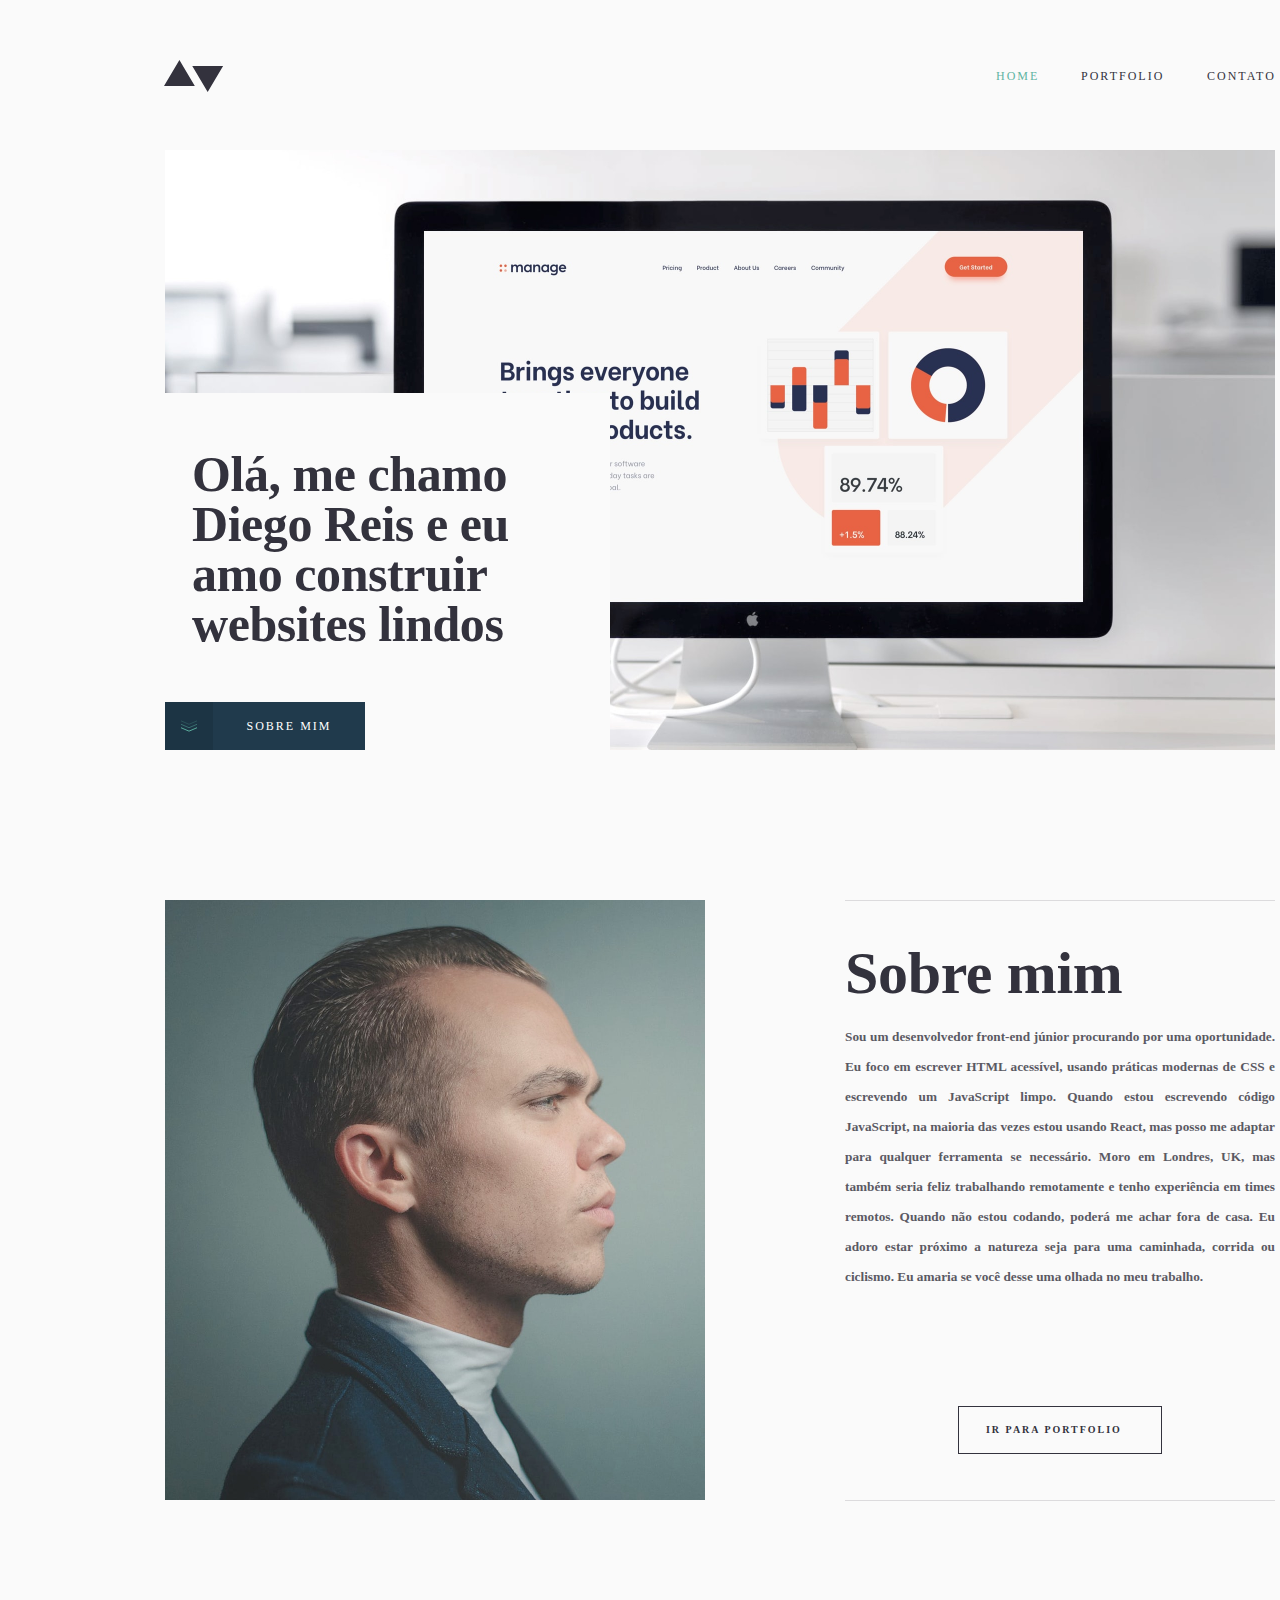
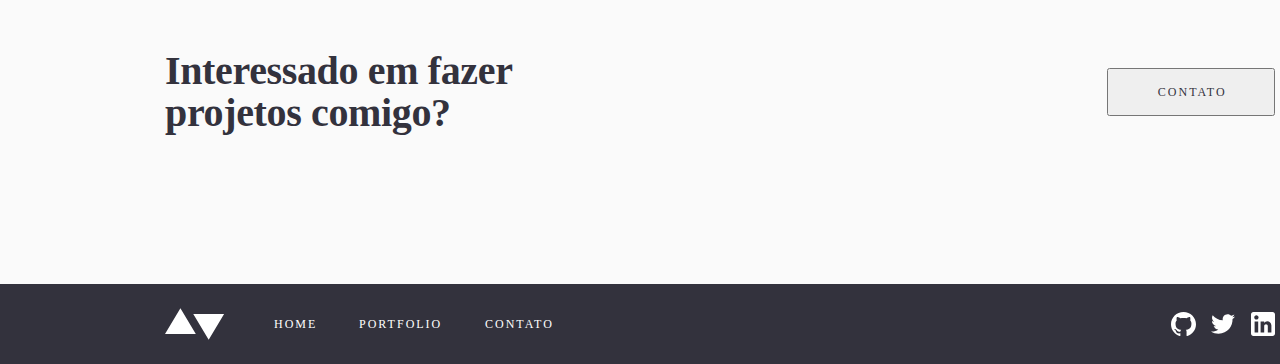
<file: docs/home/index.html>
<!DOCTYPE html>
<html lang="en">

<head>
    <meta charset="UTF-8">
    <meta http-equiv="X-UA-Compatible" content="IE=edge">
    <meta name="viewport" content="width=device-width, initial-scale=1.0">
    <title>Home</title>
    <style>
        @import url(style.css);
    </style>
</head>

<body>

    <div class="div-body">

        <div class="container">

            <header class="header-home">
                <ul class="home-ul">
                    <li class="home-li"> <a href="../../docs/home/index.html"> HOME </a>
                    </li>
                    <li class="portfolio-li"> <a href="../../docs/portfolio/index.html">PORTFOLIO</a> </li>
                    <li class="contact-li">CONTATO</li>

                    <div class="logo-header"> <img src="../../assets/logo-dark.svg" alt="logo-header"></div>

                </ul>
            </header>

            <section class="hero-section">

                <div class="image-hero"><img src="../../assets/home/image-homepage-hero.jpg" alt="image-hero"></div>
                <div class="hero-box"></div>
                <div class="hero-text">
                    <h4> Olá, me chamo Diego Reis e eu amo construir websites lindos</h4>
                </div>
                <div class="hero-sobre-mim">

                    <a href="#sobre-mim">
                        <h5> SOBRE MIM </h5>
                    </a>

                </div>

                <div class="box-down-rows"></div>

                <div class="down-rows-image"><img src="../../assets/icons/down-arrows.svg" alt="down-arrows"></div>

            </section>

            <section class="about-profile">

                <div class="profile-image"><img src="../../assets/home/image-homepage-profile.jpg" alt="image-profile">
                </div>

                <div class="about-box"></div>

                <div class="about-title">
                    <h2>Sobre mim</h2>
                </div>
                <div class="about-text">

                    <h5 id="sobre-mim">Sou um desenvolvedor front-end júnior procurando por uma oportunidade. Eu foco em
                        escrever HTML acessível, usando práticas modernas de CSS e escrevendo um JavaScript
                        limpo. Quando estou escrevendo código JavaScript, na maioria das vezes estou usando
                        React, mas posso me adaptar para qualquer ferramenta se necessário. Moro em Londres, UK,
                        mas também seria feliz trabalhando remotamente e tenho experiência em times remotos.
                        Quando não estou codando, poderá me achar fora de casa. Eu adoro estar próximo a
                        natureza seja para uma caminhada, corrida ou ciclismo. Eu amaria se você desse uma
                        olhada no meu trabalho.</h5>
                </div>
                <div class="ir-portfolio"></div>
                <div class="ir-portfolio-h5">
                    <a href="../../docs/portfolio/index.html">
                        <h5>IR PARA PORTFOLIO</h5>
                    </a>
                </div>
                <div class="about-line-top"></div>
                <div class="about-line-down"></div>

            </section>


            <section class="general-contact">

                <div class="contact">
                    <h2>Interessado em fazer projetos comigo?</h2>
                </div>

                <button class="contact-button">
                    <h5>CONTATO</h5>
                </button>

            </section>



            <footer class="footer-page">

                <ul class="footer-home">
                    <li class="footer-home-li"> <a href="../../docs/home/index.html"> HOME </a> </li>
                    <li class="footer-portfolio-li"> <a href="../../docs/portfolio/index.html">PORTFOLIO</a> </li>
                    <li class="footer-contact-li">CONTATO</li>


                    <div class="footer-light-logo"> <img src="../../assets/logo-light.svg" alt="logolight"></div>
                    <div class="github"> <img src="../../assets/icons/github-light.svg" alt="github"></div>
                    <div class="twitter"> <img src="../../assets/icons/twitter-light.svg" alt="twitter"></div>
                    <div class="linkedin"> <img src="../../assets/icons/linkedin-light.svg" alt="linkedin"></div>
            </footer>


        </div>

    </div>


</body>

</html>
</file>
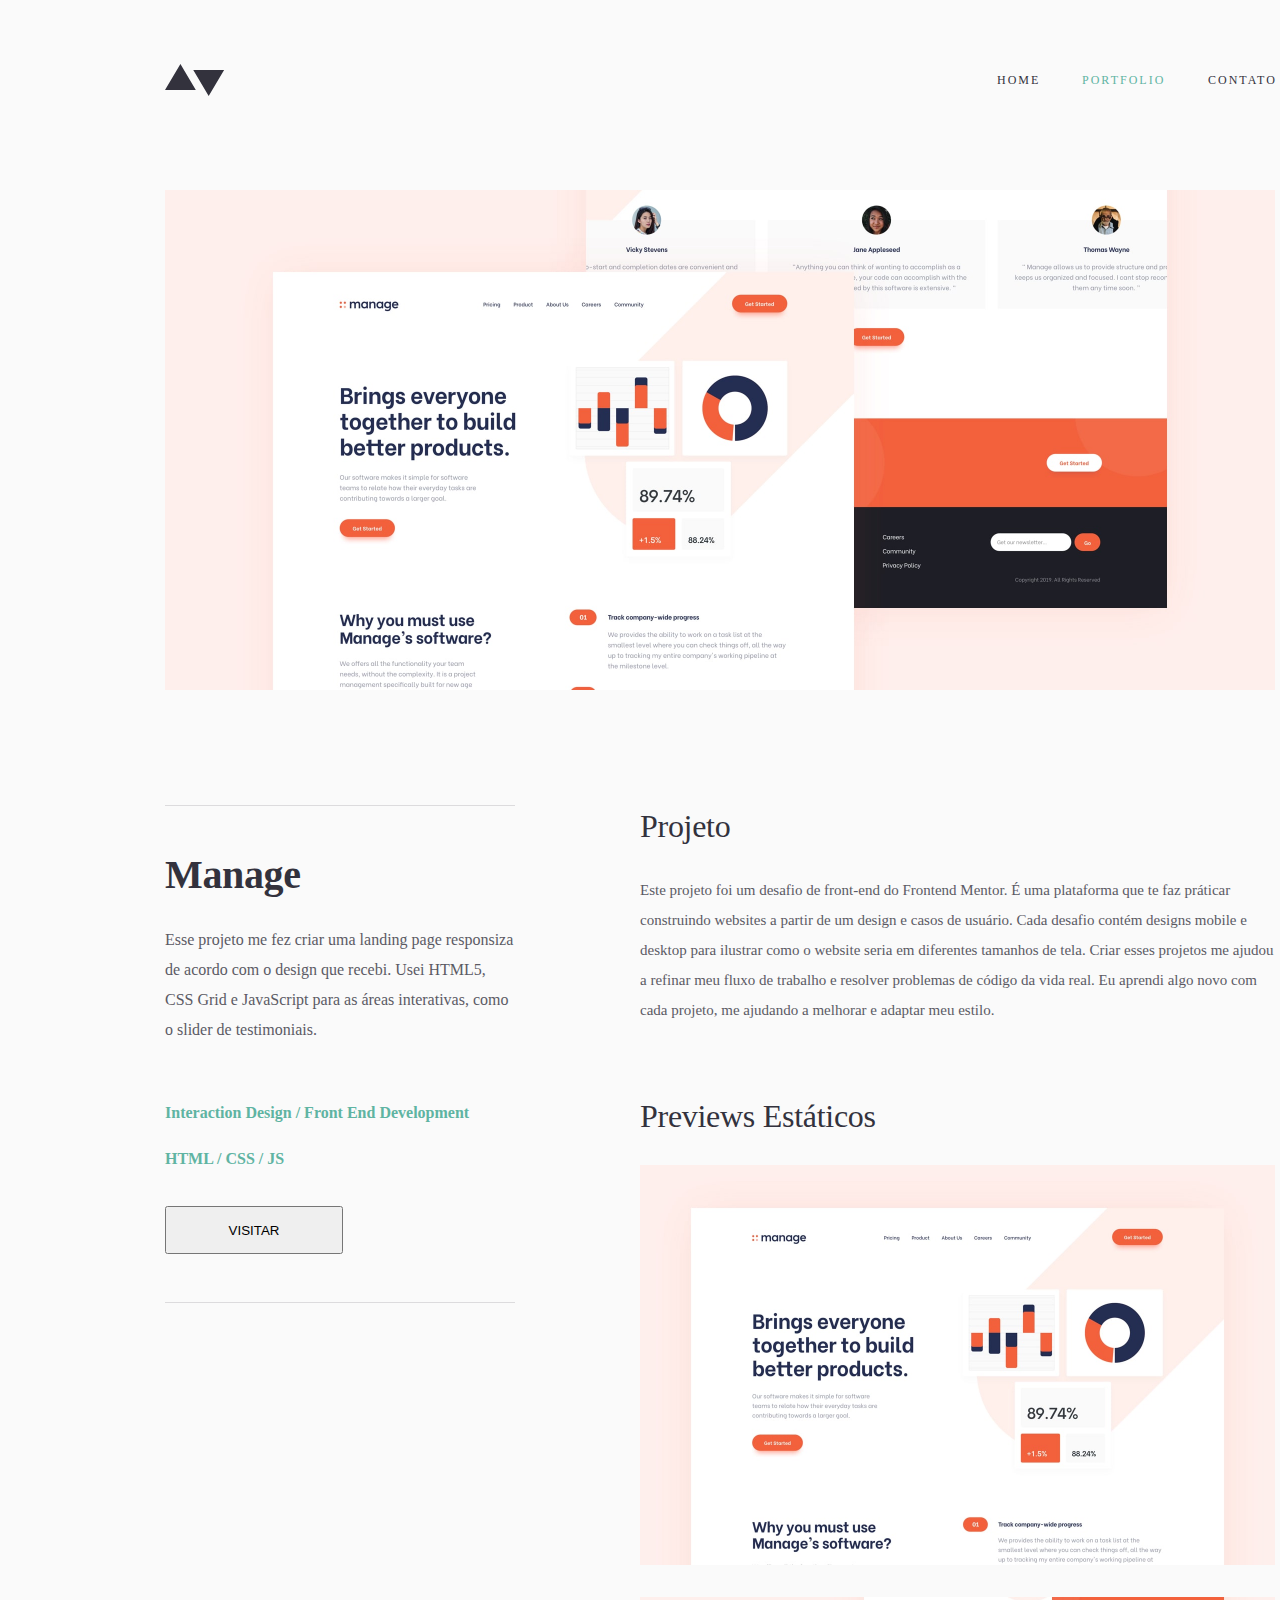
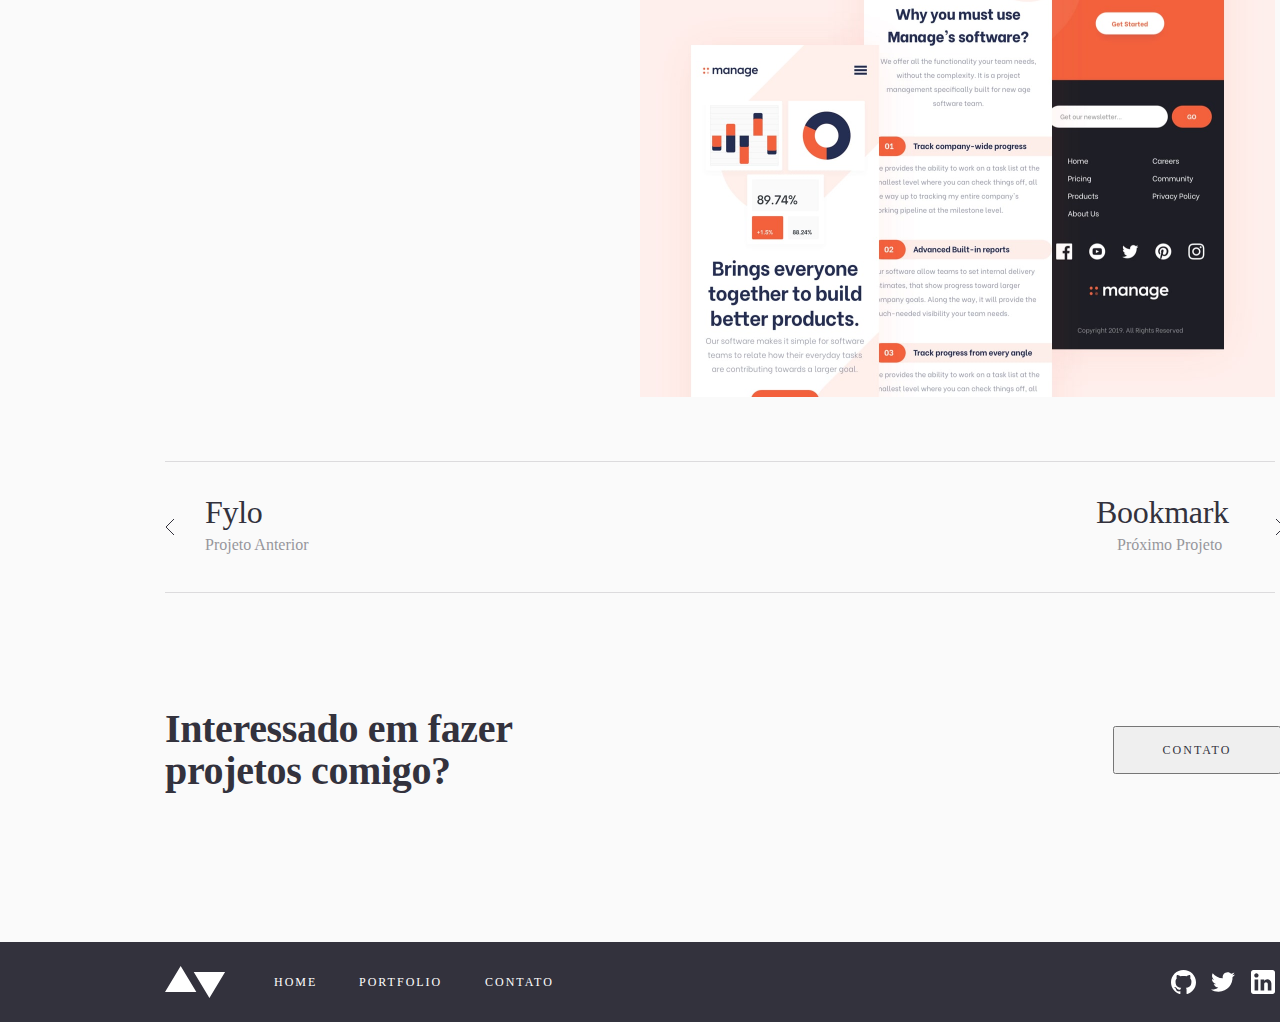
<file: docs/portfolio-01-manage/index.html>
<!DOCTYPE html>
<html lang="en">

<head>
    <meta charset="UTF-8">
    <meta http-equiv="X-UA-Compatible" content="IE=edge">
    <meta name="viewport" content="width=device-width, initial-scale=1.0">
    <title>Manage</title>
    <style>
        @import url(../portfolio-01-manage/style.css);
        @import url(../../css/global.css);
    </style>

</head>

<body>

    <div class="div-body">

        <div class="container">

            <header class="header-home">
                <ul class="home-ul">
                    <li class="home-li"> <a href="../../docs/home/index.html"> HOME</a> </li>
                    <li class="portfolio-li"> <a href="../../docs/portfolio/index.html">PORTFOLIO</a> </li>
                    <li class="contact-li">CONTATO</li>

                    <div class="logo-header"> <img src="../../assets/logo-dark.svg" alt="logo-header"></div>

                </ul>

            </header>

            <section class="manage-hero">

                <div class="image-manage-hero"> <img src="../../assets/portfolio/manage/image-manage-hero.jpg"
                        alt="image-manage-hero"></div>

            </section>

            <aside class="project-description">
                <div class="project-title">
                    <h2>Manage</h2>
                </div>
                <div class="project-text">
                    <h5>Esse projeto me fez criar uma landing page responsiza de acordo com o design que recebi. Usei
                        HTML5, CSS Grid e JavaScript para as áreas interativas, como o slider de testimoniais.</h5>
                </div>
                <div class="project-skills-1">
                    <h5>Interaction Design / Front End Development</h5>
                </div>

                <div class="project-skills-2">
                    <h5>HTML / CSS / JS</h5>
                </div>
                <button class="project-visit">VISITAR</button>

            </aside>

            <div class="project-line-top"></div>
            <div class="project-line-down"></div>



            <section class="main-section">
                <div class="project-resume-title">
                    <h3>Projeto</h3>
                </div>
                <div class="project-resume">
                    <h5>Este projeto foi um desafio de front-end do Frontend Mentor. É uma plataforma que te faz
                        práticar construindo websites a partir de um design e casos de usuário. Cada desafio contém
                        designs mobile e desktop para ilustrar como o website seria em diferentes tamanhos de tela.
                        Criar esses projetos me ajudou a refinar meu fluxo de trabalho e resolver problemas de código da
                        vida real. Eu aprendi algo novo com cada projeto, me ajudando a melhorar e adaptar meu estilo.
                    </h5>
                    <div class="previews-resume-title">
                        <h3>Previews Estáticos</h3>
                    </div>
                </div>
                <div class="previews-1"><img src="../../assets/portfolio/manage/image-manage-preview-1.jpg"
                        alt="previews-1"></div>
                <div class="previews-2"><img src="../../assets/portfolio/manage/image-manage-preview-2.jpg"
                        alt="previews-2"></div>


            </section>

            <section class="contacts-page">

                <div class="contact">
                    <h2>Interessado em fazer projetos comigo?</h2>
                </div>

                <button class="contact-button">
                    <h5>CONTATO</h5>
                </button>

            </section>

            <section class="links-section">

                <div class="links-line-top"></div>
                <div class="links-line-dow"></div>

                <div class="arrow-left"> <a href="../../docs/portfolio-04-fylo/index.html"> <img
                            src="../../assets/icons/arrow-left.svg" alt="arrow-left"> </a>
                </div>

                <div class="arrow-right"> <a href="../../docs/portfolio-02-bookmark/index.html"> <img
                            src="../../assets/icons/arrow-right.svg" alt="arrow-right"> </a>
                </div>

                <div class="project-previous">
                    <h5>Fylo</h5>
                </div>

                <div class="project-previous-description">
                    <h5>Projeto Anterior</h5>
                </div>

                <div class="project-next">
                    <h5>Bookmark</h5>
                </div>

                <div class="project-next-description">
                    <h5>Próximo Projeto</h5>
                </div>

            </section>





            <footer class="footer-page">

                <ul class="footer-home">
                    <li class="footer-home-li"> <a href="../../docs/home/index.html"> HOME</a> </li>
                    <li class="footer-portfolio-li"> <a href="../../docs/portfolio/
                        ">PORTFOLIO</a> </li>
                    <li class="footer-contact-li">CONTATO</li>


                    <div class="footer-light-logo"> <img src="../../assets/logo-light.svg" alt="logolight"></div>
                    <div class="github"> <img src="../../assets/icons/github-light.svg" alt="github"></div>
                    <div class="twitter"> <img src="../../assets/icons/twitter-light.svg" alt="twitter"></div>
                    <div class="linkedin"> <img src="../../assets/icons/linkedin-light.svg" alt="linkedin"></div>
            </footer>


        </div>

    </div>


</body>

</html>
</file>
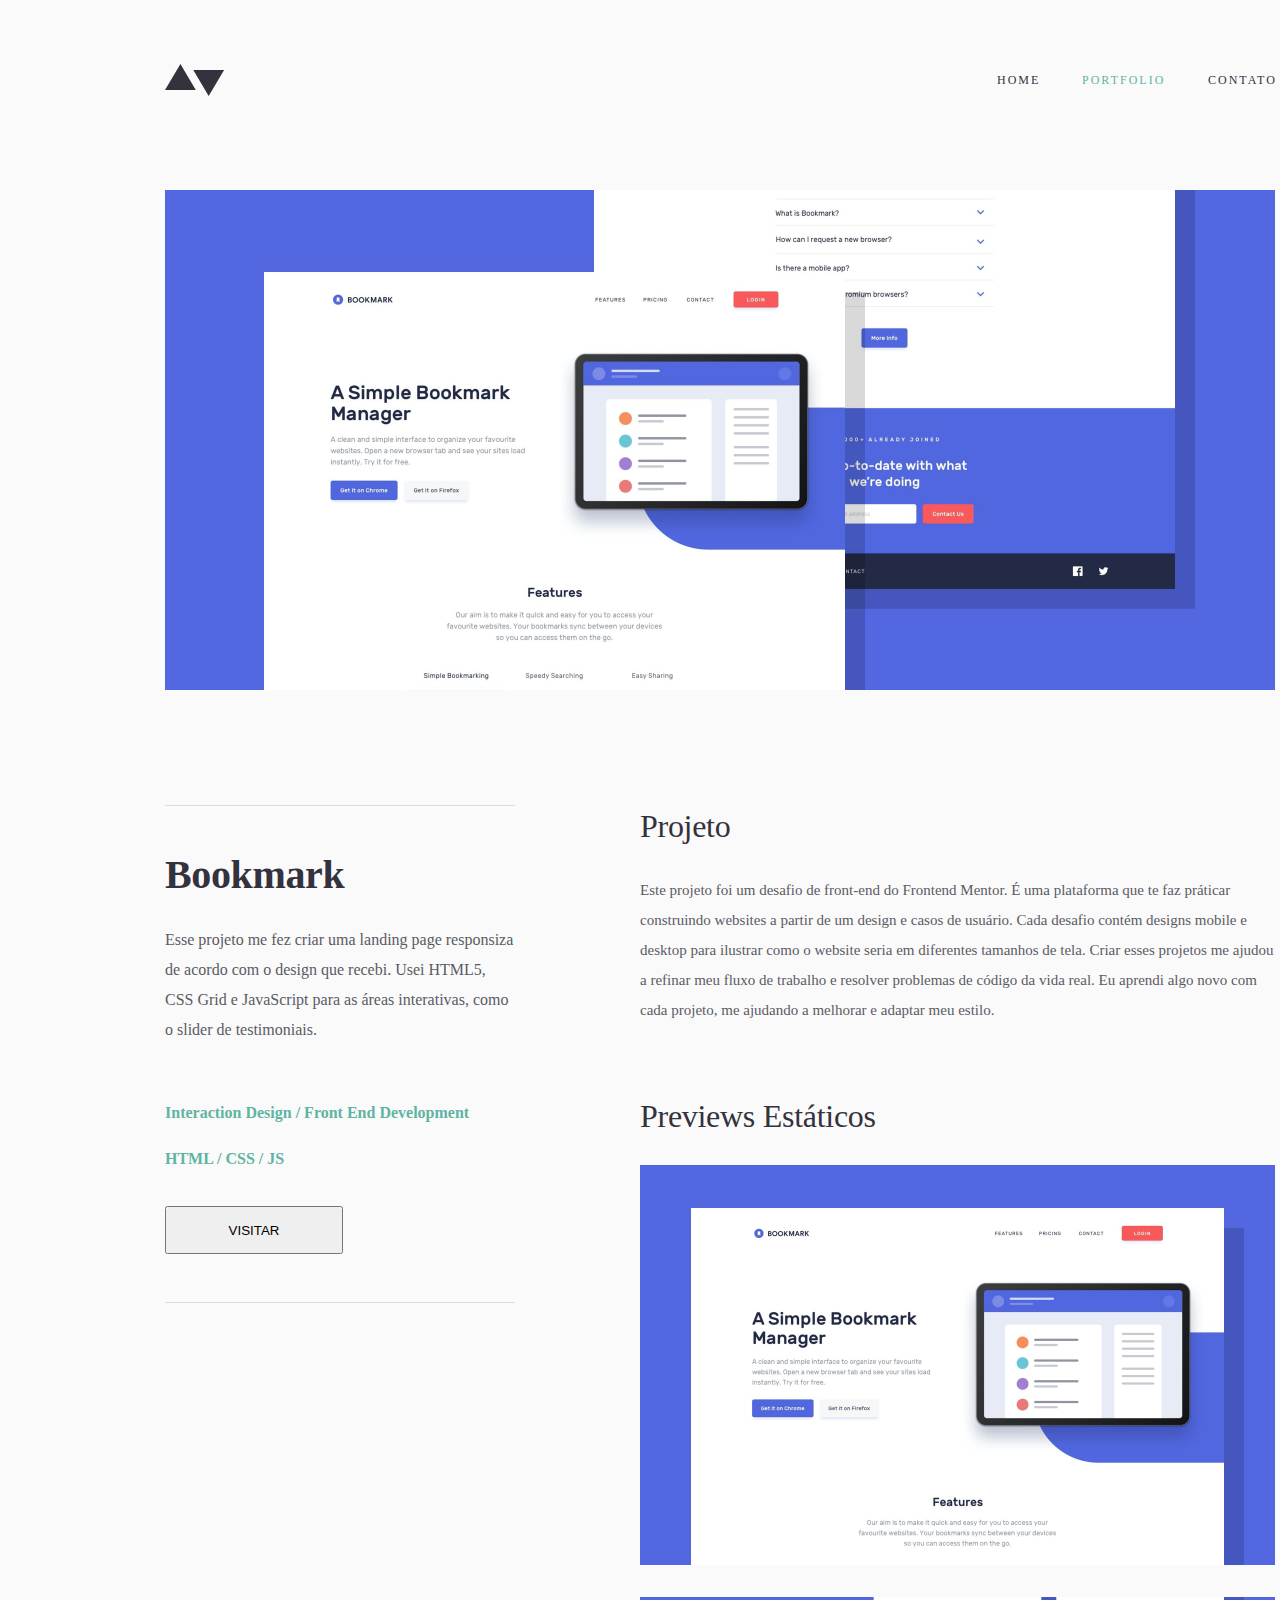
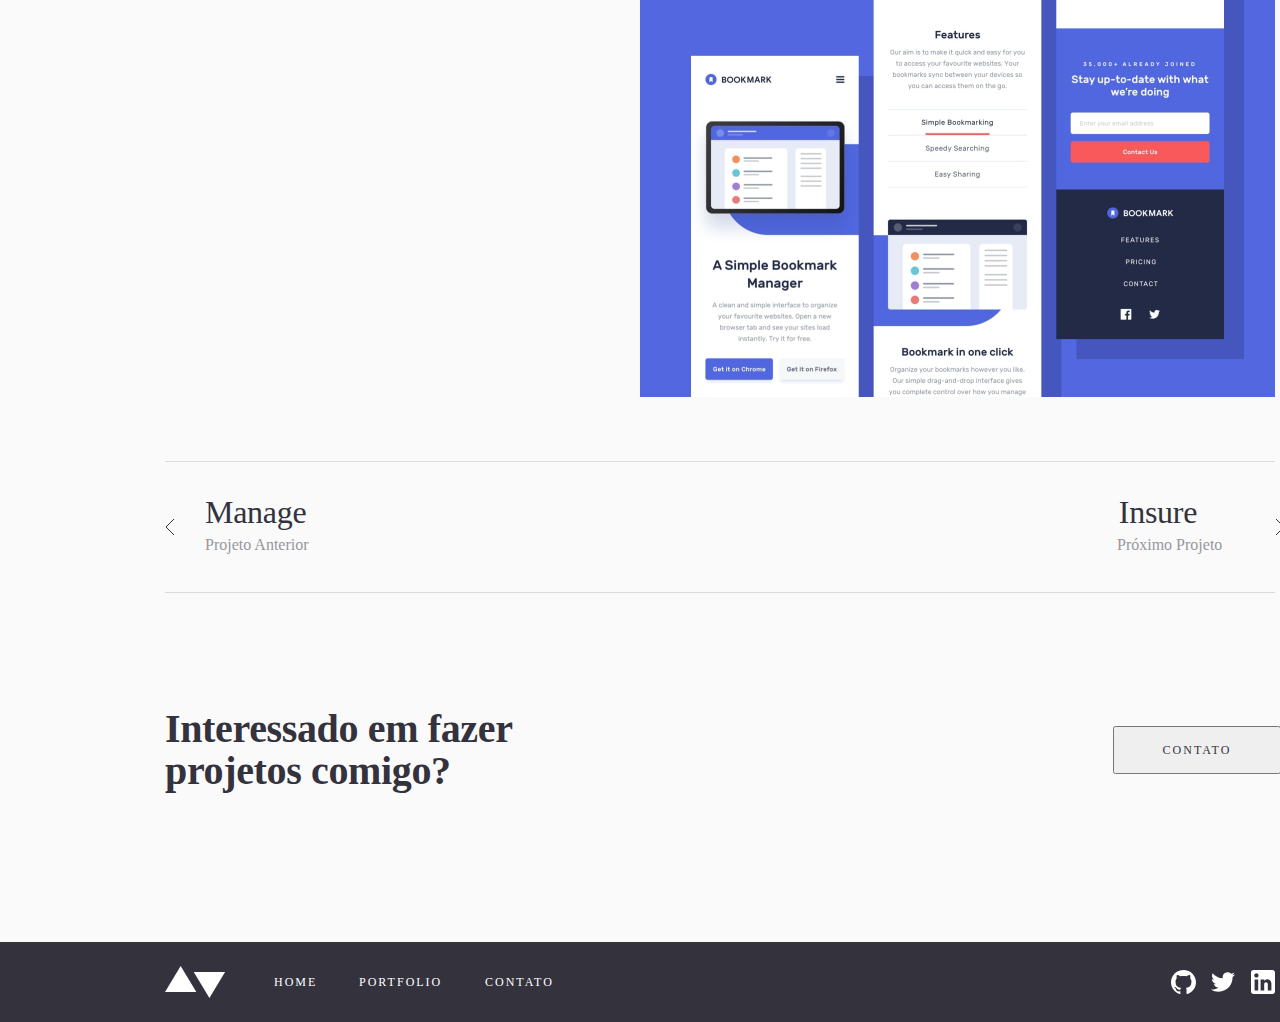
<file: docs/portfolio-02-bookmark/index.html>
<!DOCTYPE html>
<html lang="en">

<head>
    <meta charset="UTF-8">
    <meta http-equiv="X-UA-Compatible" content="IE=edge">
    <meta name="viewport" content="width=device-width, initial-scale=1.0">
    <title>Bookmark</title>


    <style>
        @import url(../portfolio-02-bookmark/style.css);
        @import url(../../css/global.css);
    </style>

</head>

<body>

    <div class="div-body">

        <div class="container">

            <header class="header-home">
                <ul class="home-ul">
                    <li class="home-li"> <a href="../../docs/home/index.html"> HOME</a> </li>
                    <li class="portfolio-li"> <a href="../../docs/portfolio/
                        ">PORTFOLIO</a> </li>
                    <li class="contact-li">CONTATO</li>

                    <div class="logo-header"> <img src="../../assets/logo-dark.svg" alt="logo-header"></div>

                </ul>

            </header>

            <section class="bookmark-hero">

                <div class="image-bookmark-hero"> <img src="../../assets/portfolio/bookmark/image-bookmark-hero.jpg"
                        alt="image-bookmark-hero"></div>

            </section>

            <aside class="project-description">
                <div class="project-title">
                    <h2>Bookmark</h2>
                </div>
                <div class="project-text">
                    <h5>Esse projeto me fez criar uma landing page responsiza de acordo com o design que recebi. Usei
                        HTML5, CSS Grid e JavaScript para as áreas interativas, como o slider de testimoniais.</h5>
                </div>
                <div class="project-skills-1">
                    <h5>Interaction Design / Front End Development</h5>
                </div>

                <div class="project-skills-2">
                    <h5>HTML / CSS / JS</h5>
                </div>
                <button class="project-visit">VISITAR</button>

            </aside>

            <div class="project-line-top"></div>
            <div class="project-line-down"></div>



            <section class="main-section">
                <div class="project-resume-title">
                    <h3>Projeto</h3>
                </div>
                <div class="project-resume">
                    <h5>Este projeto foi um desafio de front-end do Frontend Mentor. É uma plataforma que te faz
                        práticar construindo websites a partir de um design e casos de usuário. Cada desafio contém
                        designs mobile e desktop para ilustrar como o website seria em diferentes tamanhos de tela.
                        Criar esses projetos me ajudou a refinar meu fluxo de trabalho e resolver problemas de código da
                        vida real. Eu aprendi algo novo com cada projeto, me ajudando a melhorar e adaptar meu estilo.
                    </h5>
                    <div class="previews-resume-title">
                        <h3>Previews Estáticos</h3>
                    </div>
                </div>
                <div class="previews-1"><img src="../../assets/portfolio/bookmark/image-bookmark-preview-1.jpg"
                        alt="previews-1"></div>
                <div class="previews-2"><img src="../../assets/portfolio/bookmark/image-bookmark-preview-2.jpg"
                        alt="previews-2"></div>


            </section>

            <section class="contacts-page">

                <div class="contact">
                    <h2>Interessado em fazer projetos comigo?</h2>
                </div>

                <button class="contact-button">
                    <h5>CONTATO</h5>
                </button>

            </section>

            <section class="links-section">

                <div class="links-line-top"></div>
                <div class="links-line-dow"></div>

                <div class="arrow-left"> <a href="../../docs/portfolio-01-manage/index.html"> <img
                            src="../../assets/icons/arrow-left.svg" alt="arrow-left"> </a>
                </div>

                <div class="arrow-right"> <a href="../../docs/portfolio-03-insure/index.html"> <img
                            src="../../assets/icons/arrow-right.svg" alt="arrow-right"> </a>
                </div>

                <div class="project-previous">
                    <h5>Manage</h5>
                </div>

                <div class="project-previous-description">
                    <h5>Projeto Anterior</h5>
                </div>

                <div class="project-next">
                    <h5>Insure</h5>
                </div>

                <div class="project-next-description">
                    <h5>Próximo Projeto</h5>
                </div>

            </section>





            <footer class="footer-page">

                <ul class="footer-home">
                    <li class="footer-home-li"> <a href="../../docs/home/index.html"> HOME</a> </li>
                    <li class="footer-portfolio-li"> <a href="../../docs/portfolio/index.html">PORTFOLIO</a> </li>
                    <li class="footer-contact-li">CONTATO</li>


                    <div class="footer-light-logo"> <img src="../../assets/logo-light.svg" alt="logolight"></div>
                    <div class="github"> <img src="../../assets/icons/github-light.svg" alt="github"></div>
                    <div class="twitter"> <img src="../../assets/icons/twitter-light.svg" alt="twitter"></div>
                    <div class="linkedin"> <img src="../../assets/icons/linkedin-light.svg" alt="linkedin"></div>
            </footer>


        </div>

    </div>


</body>

</html>
</file>
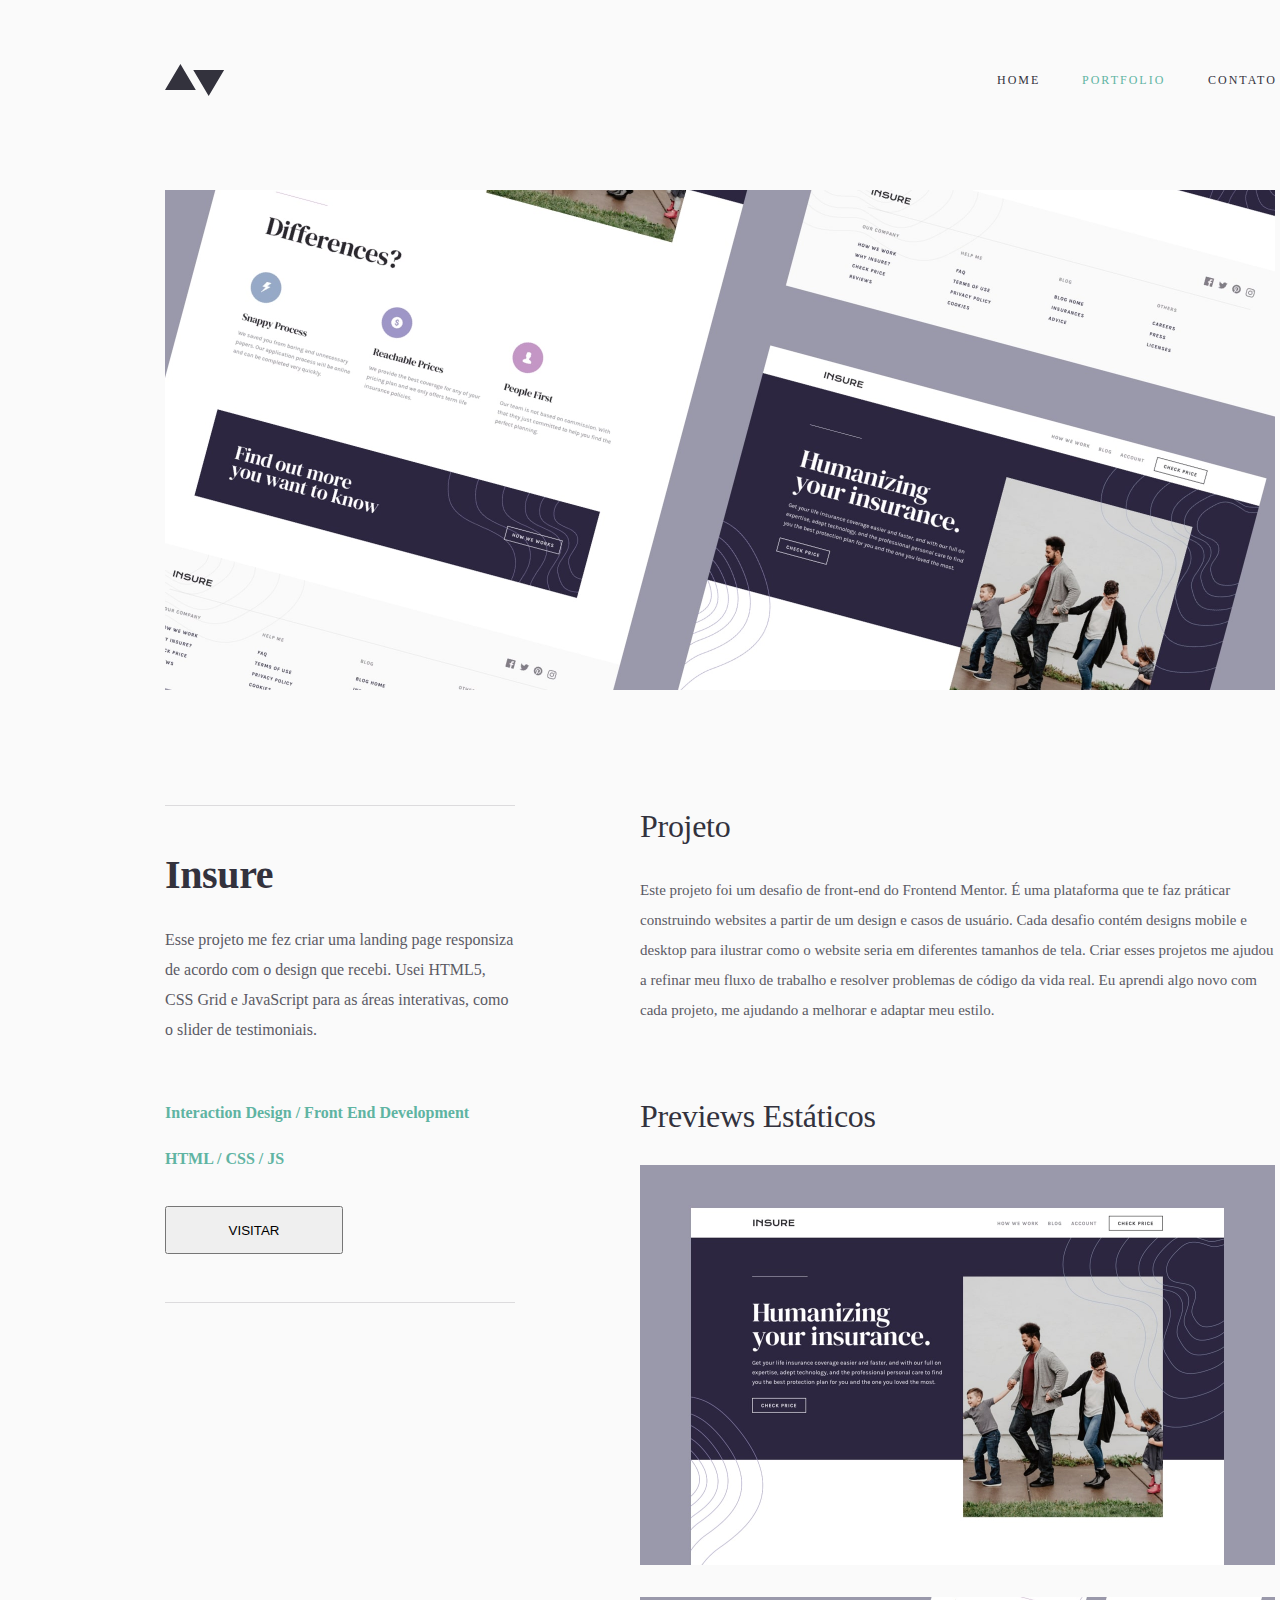
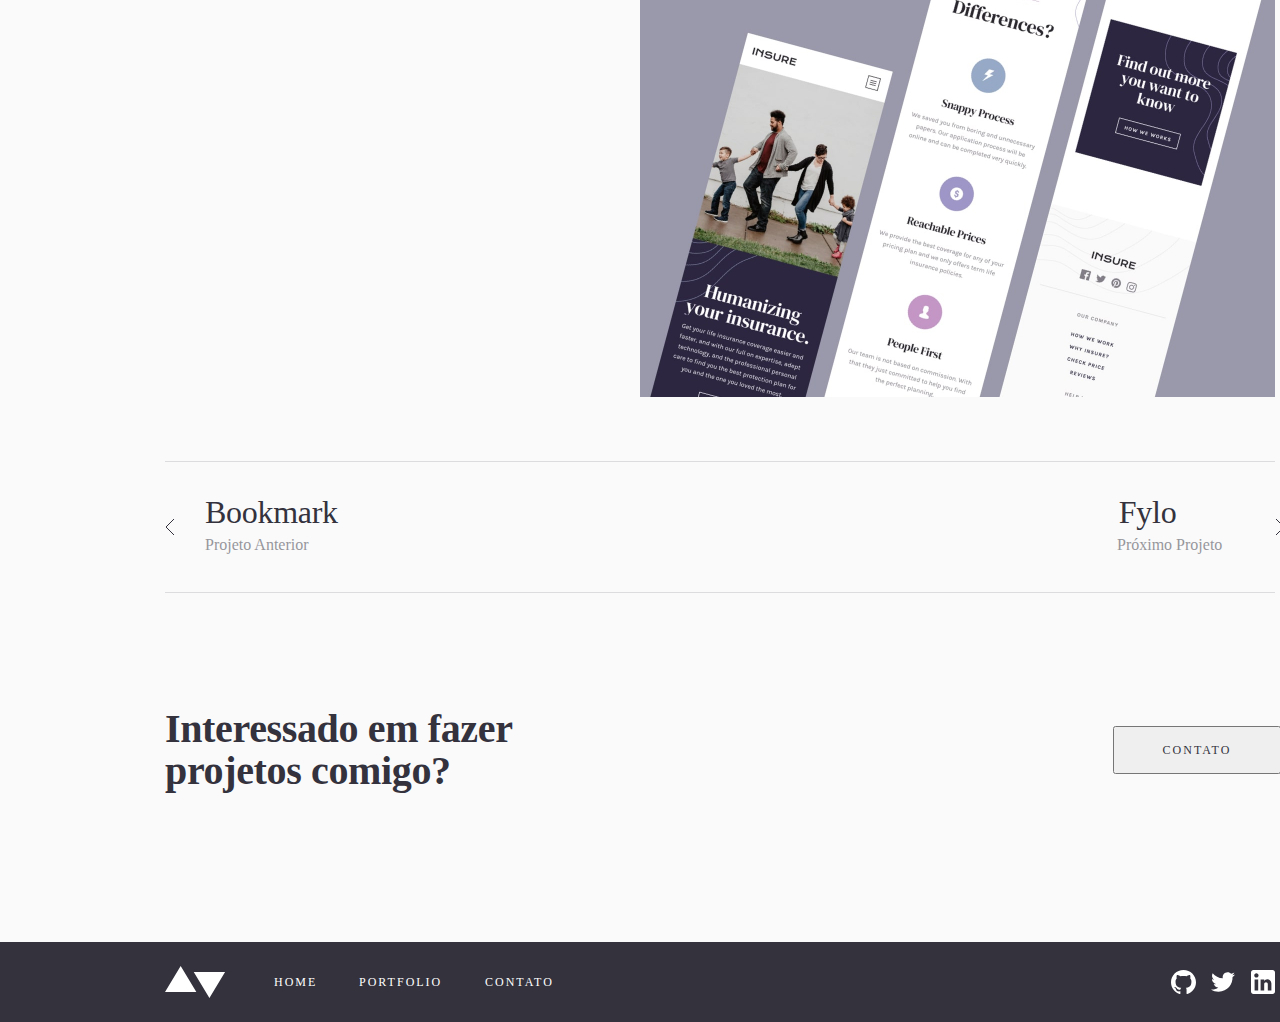
<file: docs/portfolio-03-insure/index.html>
<!DOCTYPE html>
<html lang="en">

<head>
    <meta charset="UTF-8">
    <meta http-equiv="X-UA-Compatible" content="IE=edge">
    <meta name="viewport" content="width=device-width, initial-scale=1.0">
    <title>Insure</title>
    <style>
        @import url(../portfolio-03-insure/style.css);
        @import url(../../css/global.css);
    </style>

</head>

<body>

    <div class="div-body">

        <div class="container">

            <header class="header-home">
                <ul class="home-ul">
                    <li class="home-li"> <a href="../../docs/home/index.html"> HOME</a> </li>
                    <li class="portfolio-li"> <a href="../../docs/portfolio/
                        ">PORTFOLIO</a> </li>
                    <li class="contact-li">CONTATO</li>

                    <div class="logo-header"> <img src="../../assets/logo-dark.svg" alt="logo-header"></div>

                </ul>

            </header>

            <section class="insure-hero">

                <div class="image-insure-hero"> <img src="../../assets/portfolio/insure/image-insure-hero.jpg"
                        alt="image-insure-hero"></div>

            </section>

            <aside class="project-description">
                <div class="project-title">
                    <h2>Insure</h2>
                </div>
                <div class="project-text">
                    <h5>Esse projeto me fez criar uma landing page responsiza de acordo com o design que recebi. Usei
                        HTML5, CSS Grid e JavaScript para as áreas interativas, como o slider de testimoniais.</h5>
                </div>
                <div class="project-skills-1">
                    <h5>Interaction Design / Front End Development</h5>
                </div>

                <div class="project-skills-2">
                    <h5>HTML / CSS / JS</h5>
                </div>
                <button class="project-visit">VISITAR</button>

            </aside>

            <div class="project-line-top"></div>
            <div class="project-line-down"></div>



            <section class="main-section">
                <div class="project-resume-title">
                    <h3>Projeto</h3>
                </div>
                <div class="project-resume">
                    <h5>Este projeto foi um desafio de front-end do Frontend Mentor. É uma plataforma que te faz
                        práticar construindo websites a partir de um design e casos de usuário. Cada desafio contém
                        designs mobile e desktop para ilustrar como o website seria em diferentes tamanhos de tela.
                        Criar esses projetos me ajudou a refinar meu fluxo de trabalho e resolver problemas de código da
                        vida real. Eu aprendi algo novo com cada projeto, me ajudando a melhorar e adaptar meu estilo.
                    </h5>
                    <div class="previews-resume-title">
                        <h3>Previews Estáticos</h3>
                    </div>
                </div>
                <div class="previews-1"><img src="../../assets/portfolio/insure/image-insure-preview-1.jpg"
                        alt="previews-1"></div>
                <div class="previews-2"><img src="../../assets/portfolio/insure/image-insure-preview-2.jpg"
                        alt="previews-2"></div>


            </section>

            <section class="contacts-page">

                <div class="contact">
                    <h2>Interessado em fazer projetos comigo?</h2>
                </div>

                <button class="contact-button">
                    <h5>CONTATO</h5>
                </button>

            </section>

            <section class="links-section">

                <div class="links-line-top"></div>
                <div class="links-line-dow"></div>

                <div class="arrow-left"> <a href="../../docs/portfolio-02-bookmark/index.html"> <img
                            src="../../assets/icons/arrow-left.svg" alt="arrow-left"> </a>
                </div>

                <div class="arrow-right"> <a href="../../docs/portfolio-04-fylo/index.html"> <img
                            src="../../assets/icons/arrow-right.svg" alt="arrow-right"> </a>
                </div>

                <div class="project-previous">
                    <h5>Bookmark</h5>
                </div>

                <div class="project-previous-description">
                    <h5>Projeto Anterior</h5>
                </div>

                <div class="project-next">
                    <h5>Fylo</h5>
                </div>

                <div class="project-next-description">
                    <h5>Próximo Projeto</h5>
                </div>

            </section>





            <footer class="footer-page">

                <ul class="footer-home">
                    <li class="footer-home-li"> <a href="../../docs/home/index.html"> HOME</a> </li>
                    <li class="footer-portfolio-li"> <a href="../../docs/portfolio/index.html">PORTFOLIO</a> </li>
                    <li class="footer-contact-li">CONTATO</li>


                    <div class="footer-light-logo"> <img src="../../assets/logo-light.svg" alt="logolight"></div>
                    <div class="github"> <img src="../../assets/icons/github-light.svg" alt="github"></div>
                    <div class="twitter"> <img src="../../assets/icons/twitter-light.svg" alt="twitter"></div>
                    <div class="linkedin"> <img src="../../assets/icons/linkedin-light.svg" alt="linkedin"></div>
            </footer>


        </div>

    </div>


</body>

</html>
</file>
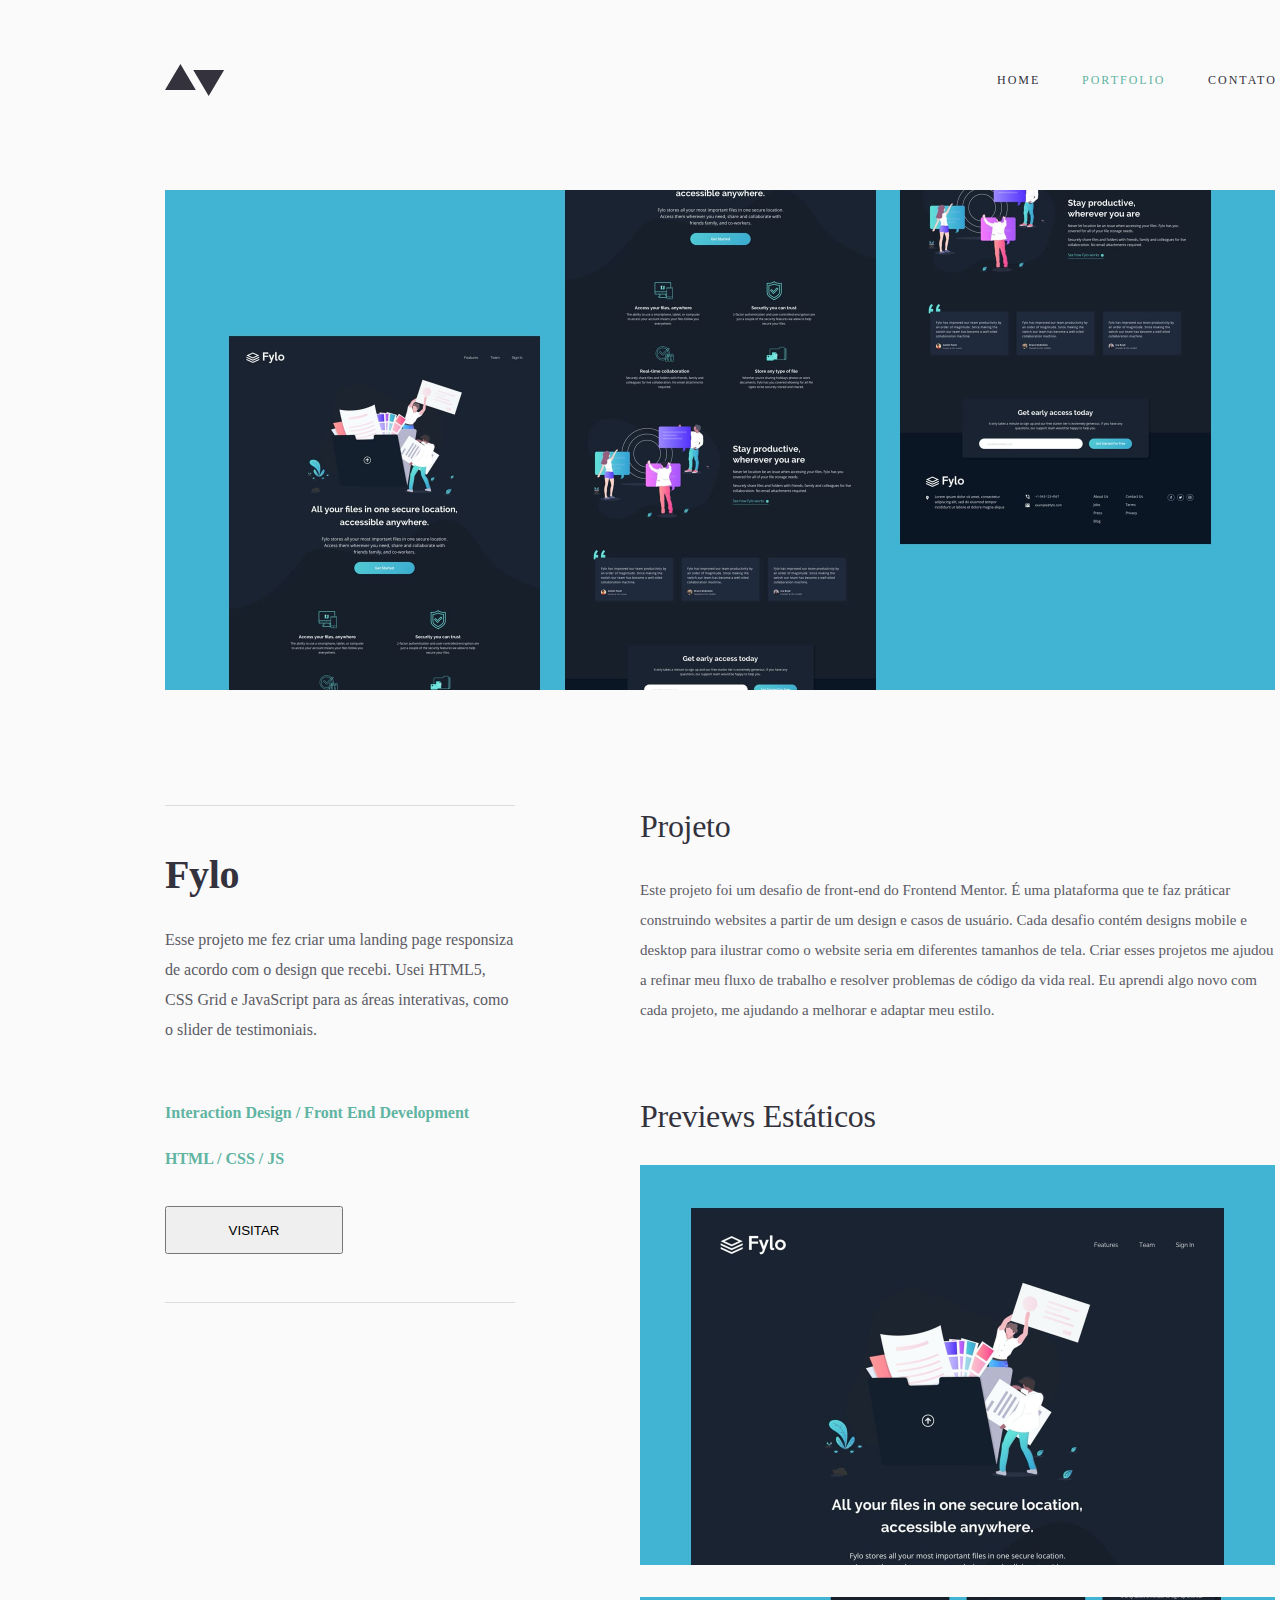
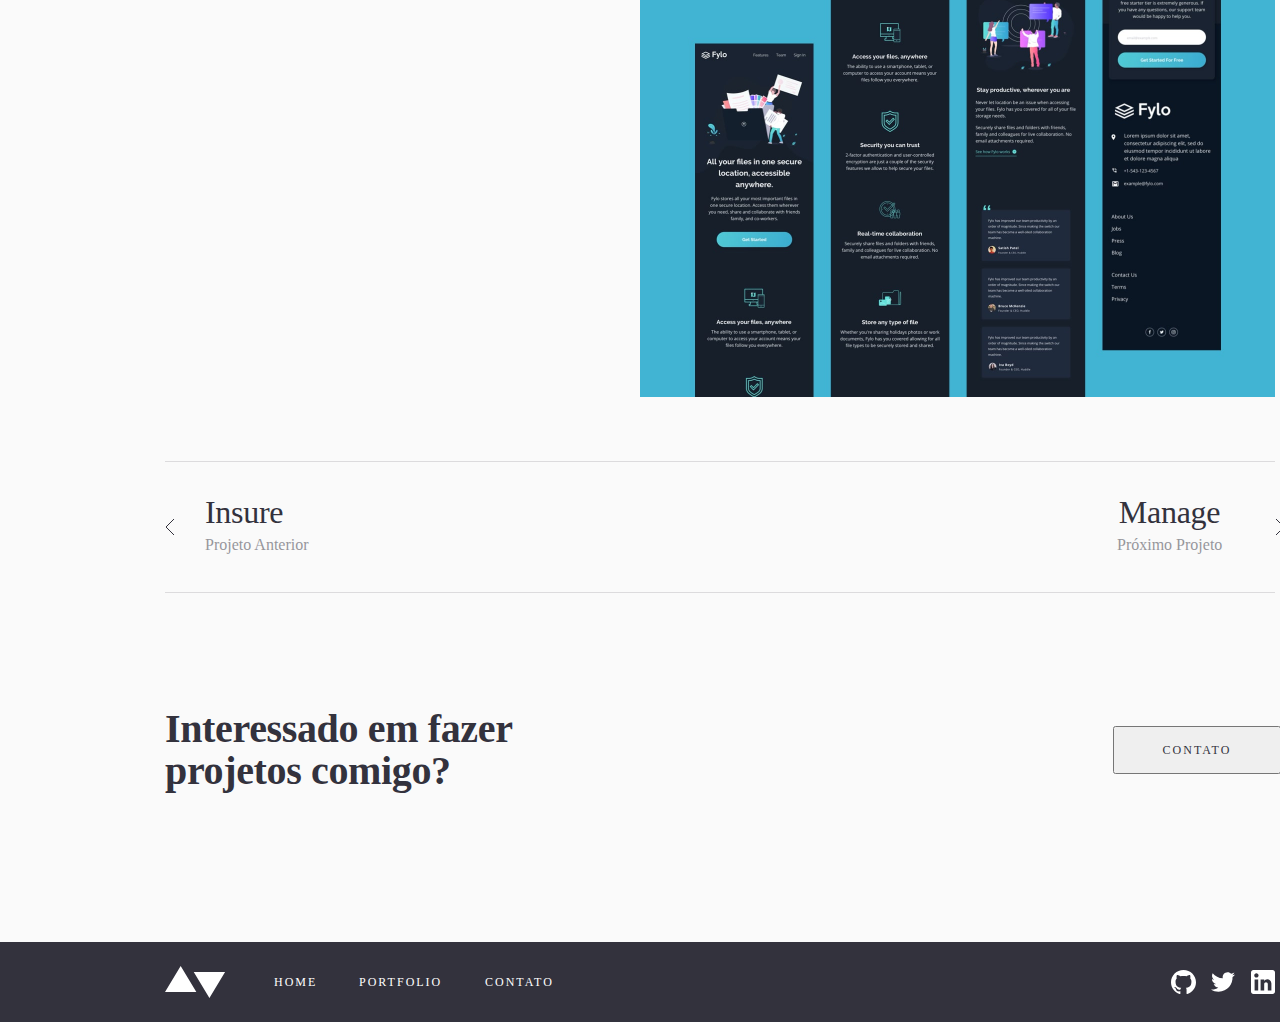
<file: docs/portfolio-04-fylo/index.html>
<!DOCTYPE html>
<html lang="en">

<head>
    <meta charset="UTF-8">
    <meta http-equiv="X-UA-Compatible" content="IE=edge">
    <meta name="viewport" content="width=device-width, initial-scale=1.0">
    <title>Fylo</title>
    <style>
        @import url(../portfolio-04-fylo/style.css);
        @import url(../../css/global.css);
    </style>

</head>

<body>

    <div class="div-body">

        <div class="container">

            <header class="header-home">
                <ul class="home-ul">
                    <li class="home-li"> <a href="../../docs/home/index.html"> HOME</a> </li>
                    <li class="portfolio-li"> <a href="../../docs/portfolio/index.html">PORTFOLIO</a> </li>
                    <li class="contact-li">CONTATO</li>

                    <div class="logo-header"> <img src="../../assets/logo-dark.svg" alt="logo-header"></div>

                </ul>

            </header>

            <section class="fylo-hero">

                <div class="image-fylo-hero"> <img src="../../assets/portfolio/fylo/image-fylo-hero.jpg"
                        alt="image-fylo-hero"></div>

            </section>

            <aside class="project-description">
                <div class="project-title">
                    <h2>Fylo</h2>
                </div>
                <div class="project-text">
                    <h5>Esse projeto me fez criar uma landing page responsiza de acordo com o design que recebi. Usei
                        HTML5, CSS Grid e JavaScript para as áreas interativas, como o slider de testimoniais.</h5>
                </div>
                <div class="project-skills-1">
                    <h5>Interaction Design / Front End Development</h5>
                </div>

                <div class="project-skills-2">
                    <h5>HTML / CSS / JS</h5>
                </div>
                <button class="project-visit">VISITAR</button>

            </aside>

            <div class="project-line-top"></div>
            <div class="project-line-down"></div>



            <section class="main-section">
                <div class="project-resume-title">
                    <h3>Projeto</h3>
                </div>
                <div class="project-resume">
                    <h5>Este projeto foi um desafio de front-end do Frontend Mentor. É uma plataforma que te faz
                        práticar construindo websites a partir de um design e casos de usuário. Cada desafio contém
                        designs mobile e desktop para ilustrar como o website seria em diferentes tamanhos de tela.
                        Criar esses projetos me ajudou a refinar meu fluxo de trabalho e resolver problemas de código da
                        vida real. Eu aprendi algo novo com cada projeto, me ajudando a melhorar e adaptar meu estilo.
                    </h5>
                    <div class="previews-resume-title">
                        <h3>Previews Estáticos</h3>
                    </div>
                </div>
                <div class="previews-1"><img src="../../assets/portfolio/fylo/image-fylo-preview-1.jpg"
                        alt="previews-1"></div>
                <div class="previews-2"><img src="../../assets/portfolio/fylo/image-fylo-preview-2.jpg"
                        alt="previews-2"></div>


            </section>

            <section class="contacts-page">

                <div class="contact">
                    <h2>Interessado em fazer projetos comigo?</h2>
                </div>

                <button class="contact-button">
                    <h5>CONTATO</h5>
                </button>

            </section>

            <section class="links-section">

                <div class="links-line-top"></div>
                <div class="links-line-dow"></div>

                <div class="arrow-left"> <a href="../../docs/portfolio-03-insure/index.html"> <img
                            src="../../assets/icons/arrow-left.svg" alt="arrow-left"> </a>
                </div>

                <div class="arrow-right"> <a href="../../docs/portfolio-01-manage/index.html"> <img
                            src="../../assets/icons/arrow-right.svg" alt="arrow-right"> </a>
                </div>

                <div class="project-previous">
                    <h5>Insure</h5>
                </div>

                <div class="project-previous-description">
                    <h5>Projeto Anterior</h5>
                </div>

                <div class="project-next">
                    <h5>Manage</h5>
                </div>

                <div class="project-next-description">
                    <h5>Próximo Projeto</h5>
                </div>

            </section>





            <footer class="footer-page">

                <ul class="footer-home">
                    <li class="footer-home-li"> <a href="../../docs/home/index.html"> HOME</a> </li>
                    <li class="footer-portfolio-li"> <a href="../../docs/portfolio/index.html">PORTFOLIO</a> </li>
                    <li class="footer-contact-li">CONTATO</li>


                    <div class="footer-light-logo"> <img src="../../assets/logo-light.svg" alt="logolight"></div>
                    <div class="github"> <img src="../../assets/icons/github-light.svg" alt="github"></div>
                    <div class="twitter"> <img src="../../assets/icons/twitter-light.svg" alt="twitter"></div>
                    <div class="linkedin"> <img src="../../assets/icons/linkedin-light.svg" alt="linkedin"></div>
            </footer>


        </div>

    </div>


</body>

</html>
</file>
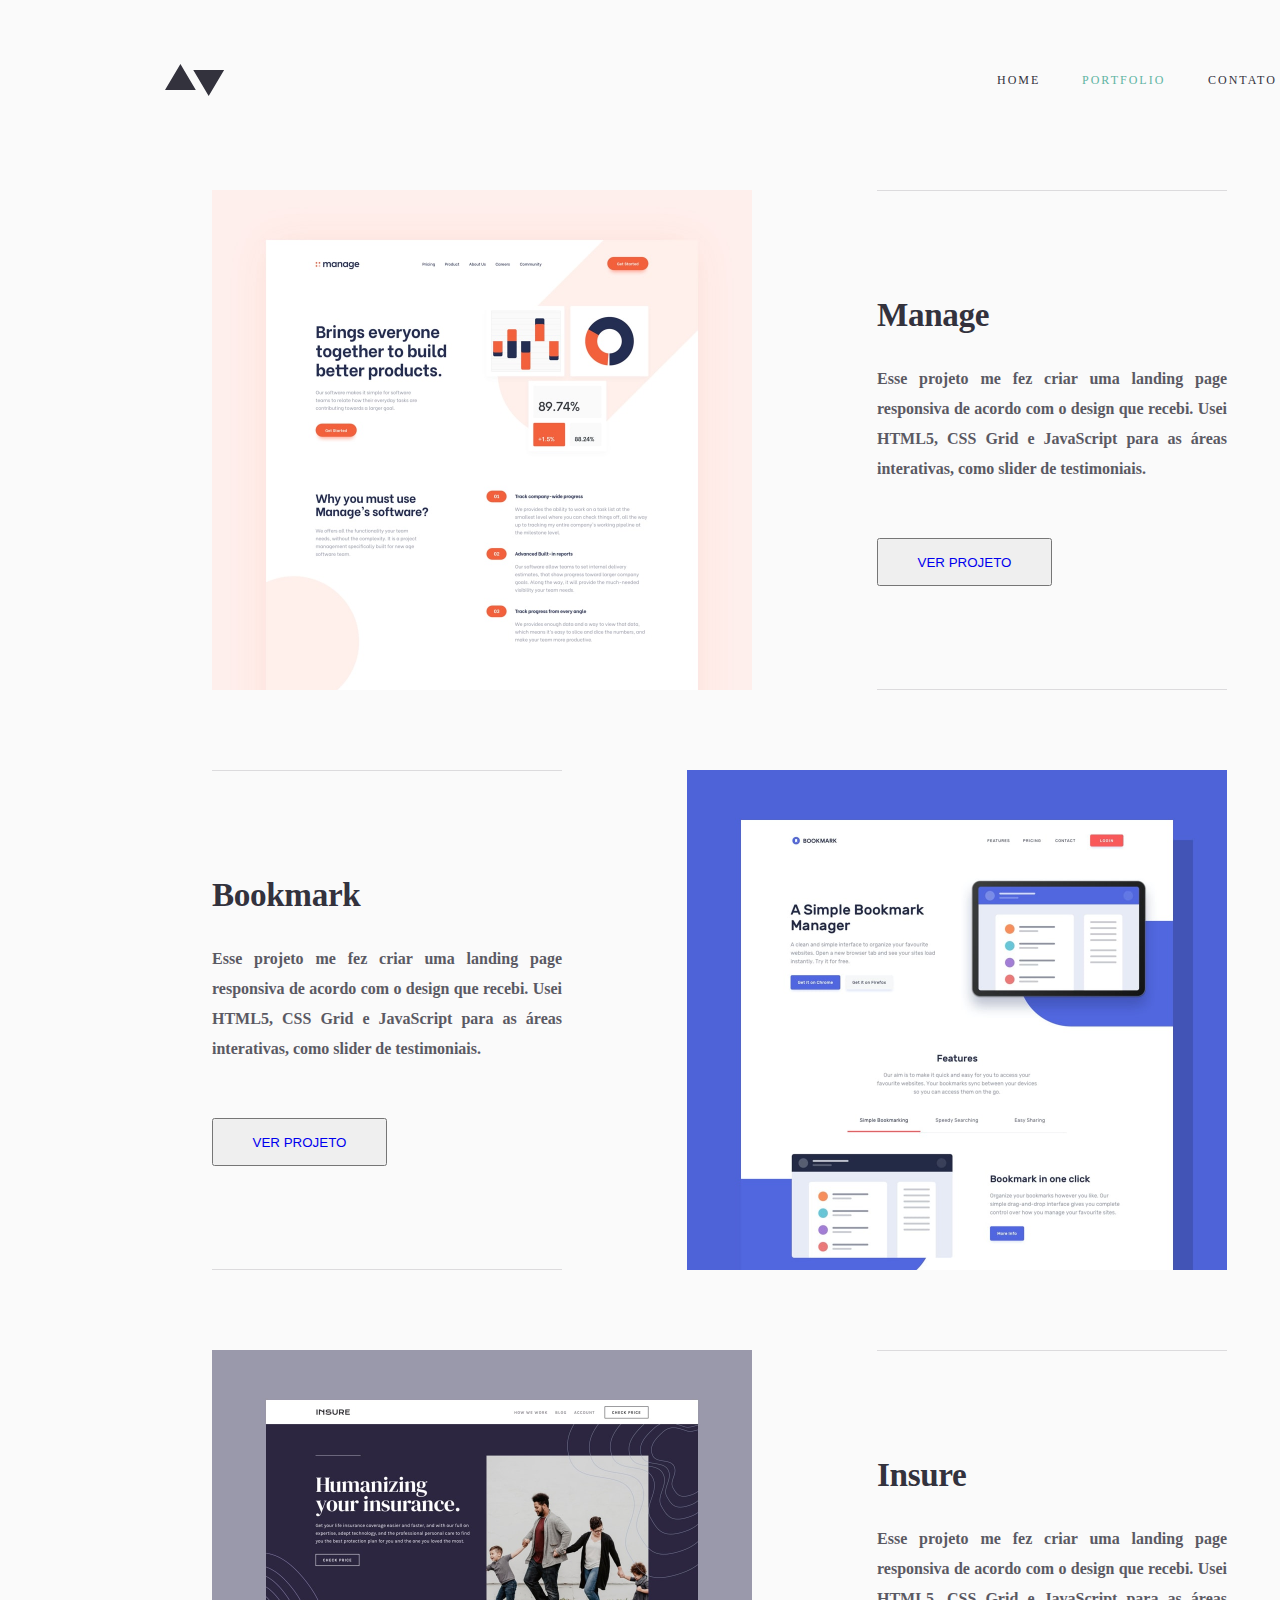
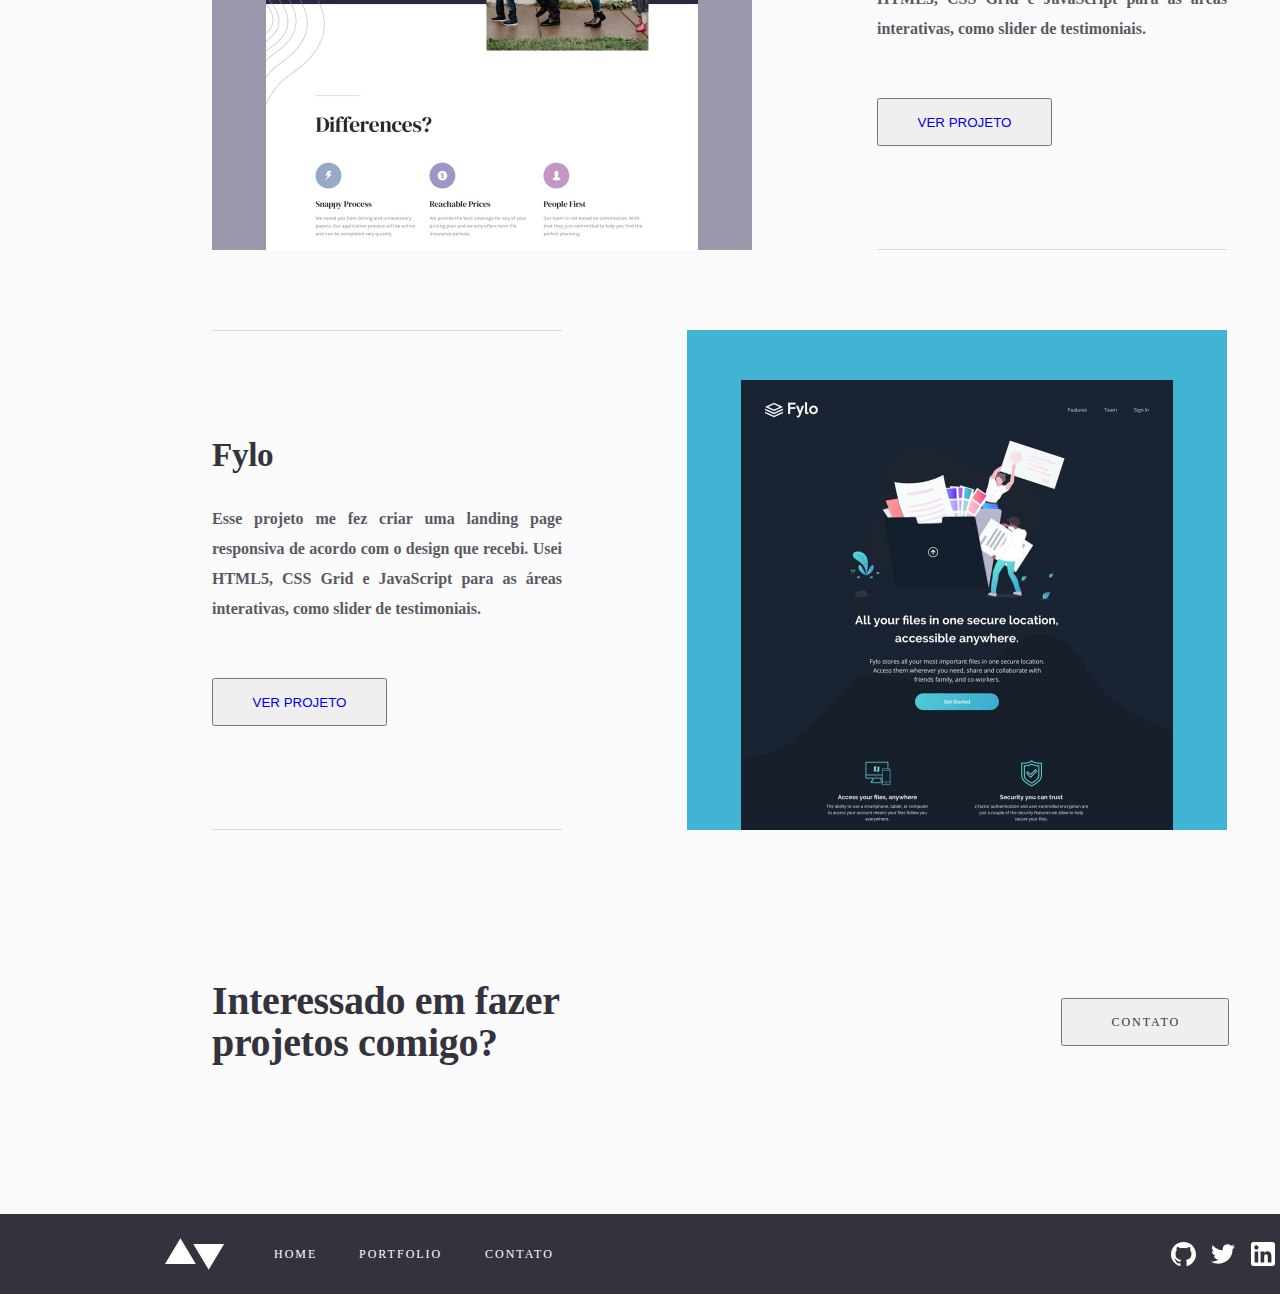
<file: docs/portfolio/index.html>
<!DOCTYPE html>
<html lang="en">

<head>
    <meta charset="UTF-8">
    <meta http-equiv="X-UA-Compatible" content="IE=edge">
    <meta name="viewport" content="width=device-width, initial-scale=1.0">
    <title>Portfolio</title>
    <style>
        @import url(../portfolio/style.css);
    </style>
</head>

<body>

    <div class="div-body">

        <div class="container">

            <header class="header-home">
                <ul class="home-ul">
                    <li class="home-li"> <a href="../../docs/home/index.html"> HOME </a> </li>
                    <li class="portfolio-li"><a href="../../docs/portfolio/index.html">PORTFOLIO</a> </li>
                    <li class="contact-li">CONTATO</li>

                    <div class="logo-header"> <img src="../../assets/logo-dark.svg" alt="logo-header"></div>

                </ul>

            </header>

            <section class="portfolio-projects">


                <div class="manage-image"><img src="../../assets/portfolio/manage/image-portfolio-manage.jpg"
                        alt="manage-image">
                </div>
                <div class="manage-title">
                    <h5>Manage</h5>
                </div>
                <div class="manage-text">
                    <h4>Esse projeto me fez criar uma landing page responsiva de acordo com o design que recebi. Usei
                        HTML5, CSS Grid e JavaScript para as áreas interativas, como slider de testimoniais.</h4>
                </div>
                <button class="manage-button"><a href="../../docs/portfolio-01-manage/index.html">VER PROJETO</a>
                </button>

                <div class="manage-line-top"></div>
                <div class="manage-line-dow"></div>



                <div class="bookmark-image"><img src="../../assets/portfolio/bookmark/image-portfolio-bookmark.jpg"
                        alt="bookmark-image">
                </div>
                <div class="bookmark-title">
                    <h5>Bookmark</h5>
                </div>
                <div class="bookmark-text">
                    <h4>Esse projeto me fez criar uma landing page responsiva de acordo com o design que recebi. Usei
                        HTML5, CSS Grid e JavaScript para as áreas interativas, como slider de testimoniais.</h4>
                </div>
                <button class="bookmark-button"> <a href="../../docs/portfolio-02-bookmark/index.html"> VER PROJETO
                    </a> </button>

                <div class="bookmark-line-top"></div>
                <div class="bookmark-line-dow"></div>

                <div class="insure-image"><img src="../../assets/portfolio/insure/image-portfolio-insure.jpg"
                        alt="insure-image">
                </div>
                <div class="insure-title">
                    <h5>Insure</h5>
                </div>
                <div class="insure-text">
                    <h4>Esse projeto me fez criar uma landing page responsiva de acordo com o design que recebi. Usei
                        HTML5, CSS Grid e JavaScript para as áreas interativas, como slider de testimoniais.</h4>
                </div>
                <button class="insure-button"> <a href="../../docs/portfolio-03-insure/index.html">VER PROJETO</a>
                </button>

                <div class="insure-line-top"></div>
                <div class="insure-line-dow"></div>


                <div class="fylo-image"><img src="../../assets/portfolio/fylo/image-portfolio-fylo.jpg"
                        alt="fylo-image">
                </div>
                <div class="fylo-title">
                    <h5>Fylo</h5>
                </div>
                <div class="fylo-text">
                    <h4>Esse projeto me fez criar uma landing page responsiva de acordo com o design que recebi. Usei
                        HTML5, CSS Grid e JavaScript para as áreas interativas, como slider de testimoniais.</h4>
                </div>
                <button class="fylo-button"> <a href="../../docs/portfolio-04-fylo/index.html">VER PROJETO</a>
                </button>

                <div class="fylo-line-top"></div>
                <div class="fylo-line-dow"></div>

            </section>

            <section class="contacts">

                <div class="contact">
                    <h2>Interessado em fazer projetos comigo?</h2>
                </div>

                <button class="contact-button">
                    <h5>CONTATO</h5>
                </button>

            </section>


            <footer class="footer-page">

                <ul class="footer-home">
                    <li class="footer-home-li"> <a href="../../docs/home/index.html"> HOME</a> </li>
                    <li class="footer-portfolio-li"> <a href="../../docs/portfolio/index.html">PORTFOLIO</a> </li>
                    <li class="footer-contact-li">CONTATO</li>


                    <div class="footer-light-logo"> <img src="../../assets/logo-light.svg" alt="logolight"></div>
                    <div class="github"> <img src="../../assets/icons/github-light.svg" alt="github"></div>
                    <div class="twitter"> <img src="../../assets/icons/twitter-light.svg" alt="twitter"></div>
                    <div class="linkedin"> <img src="../../assets/icons/linkedin-light.svg" alt="linkedin"></div>
            </footer>


        </div>

    </div>


</body>

</html>
</file>
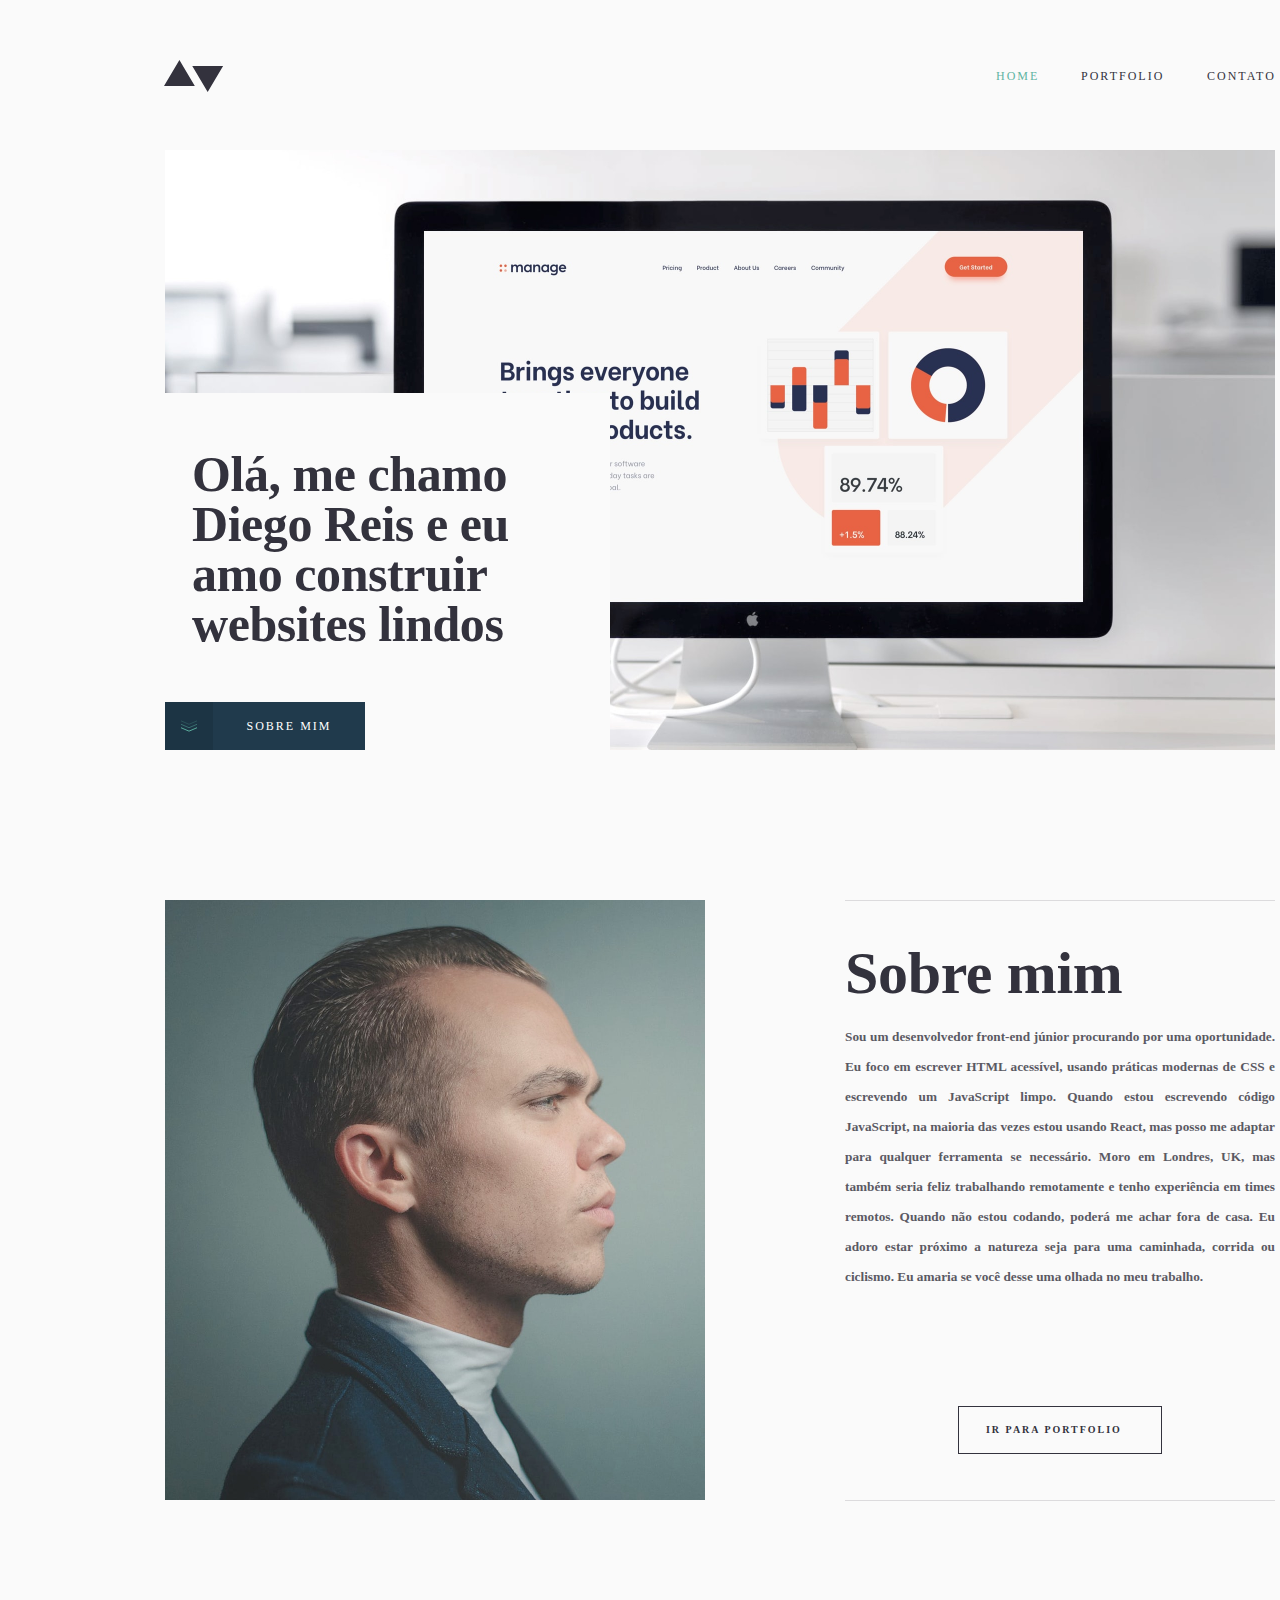
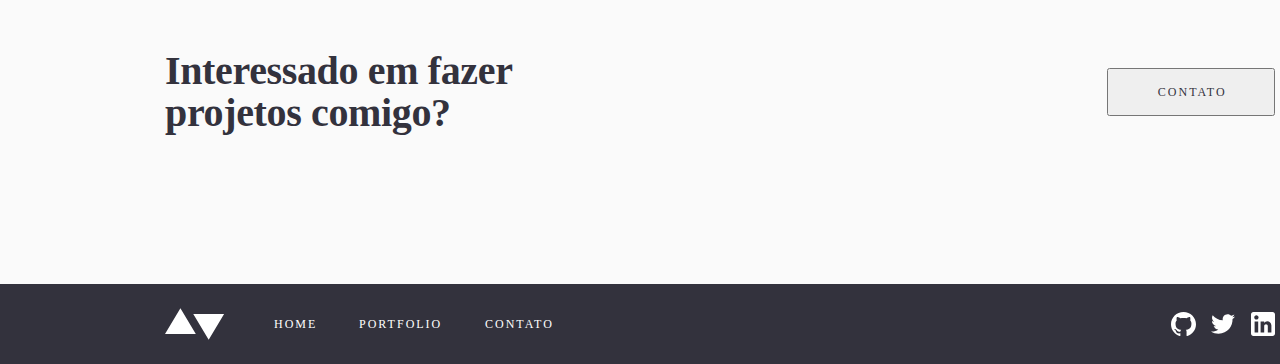
<file: pages/home/index.html>
<!DOCTYPE html>
<html lang="en">

<head>
    <meta charset="UTF-8">
    <meta http-equiv="X-UA-Compatible" content="IE=edge">
    <meta name="viewport" content="width=device-width, initial-scale=1.0">
    <title>Home</title>
    <style>
        @import url(style.css);
    </style>
</head>

<body>

    <div class="div-body">

        <div class="container">

            <header class="header-home">
                <ul class="home-ul">
                    <li class="home-li"> <a href="../../pages/home/index.html"> HOME </a>
                    </li>
                    <li class="portfolio-li"> <a href="../../pages/portfolio/index.html">PORTFOLIO</a> </li>
                    <li class="contact-li">CONTATO</li>

                    <div class="logo-header"> <img src="../../assets/logo-dark.svg" alt="logo-header"></div>

                </ul>
            </header>

            <section class="hero-section">

                <div class="image-hero"><img src="../../assets/home/image-homepage-hero.jpg" alt="image-hero"></div>
                <div class="hero-box"></div>
                <div class="hero-text">
                    <h4> Olá, me chamo Diego Reis e eu amo construir websites lindos</h4>
                </div>
                <div class="hero-sobre-mim">

                    <a href="#sobre-mim">
                        <h5> SOBRE MIM </h5>
                    </a>

                </div>

                <div class="box-down-rows"></div>

                <div class="down-rows-image"><img src="../../assets/icons/down-arrows.svg" alt="down-arrows"></div>

            </section>

            <section class="about-profile">

                <div class="profile-image"><img src="../../assets/home/image-homepage-profile.jpg" alt="image-profile">
                </div>

                <div class="about-box"></div>

                <div class="about-title">
                    <h2>Sobre mim</h2>
                </div>
                <div class="about-text">

                    <h5 id="sobre-mim">Sou um desenvolvedor front-end júnior procurando por uma oportunidade. Eu foco em
                        escrever HTML acessível, usando práticas modernas de CSS e escrevendo um JavaScript
                        limpo. Quando estou escrevendo código JavaScript, na maioria das vezes estou usando
                        React, mas posso me adaptar para qualquer ferramenta se necessário. Moro em Londres, UK,
                        mas também seria feliz trabalhando remotamente e tenho experiência em times remotos.
                        Quando não estou codando, poderá me achar fora de casa. Eu adoro estar próximo a
                        natureza seja para uma caminhada, corrida ou ciclismo. Eu amaria se você desse uma
                        olhada no meu trabalho.</h5>
                </div>
                <div class="ir-portfolio"></div>
                <div class="ir-portfolio-h5">
                    <a href="../../pages/portfolio/index.html">
                        <h5>IR PARA PORTFOLIO</h5>
                    </a>
                </div>
                <div class="about-line-top"></div>
                <div class="about-line-down"></div>

            </section>


            <section class="general-contact">

                <div class="contact">
                    <h2>Interessado em fazer projetos comigo?</h2>
                </div>

                <button class="contact-button">
                    <h5>CONTATO</h5>
                </button>

            </section>



            <footer class="footer-page">

                <ul class="footer-home">
                    <li class="footer-home-li"> <a href="../../pages/home/index.html"> HOME </a> </li>
                    <li class="footer-portfolio-li"> <a href="../../pages/portfolio/index.html">PORTFOLIO</a> </li>
                    <li class="footer-contact-li">CONTATO</li>


                    <div class="footer-light-logo"> <img src="../../assets/logo-light.svg" alt="logolight"></div>
                    <div class="github"> <img src="../../assets/icons/github-light.svg" alt="github"></div>
                    <div class="twitter"> <img src="../../assets/icons/twitter-light.svg" alt="twitter"></div>
                    <div class="linkedin"> <img src="../../assets/icons/linkedin-light.svg" alt="linkedin"></div>
            </footer>


        </div>

    </div>


</body>

</html>
</file>
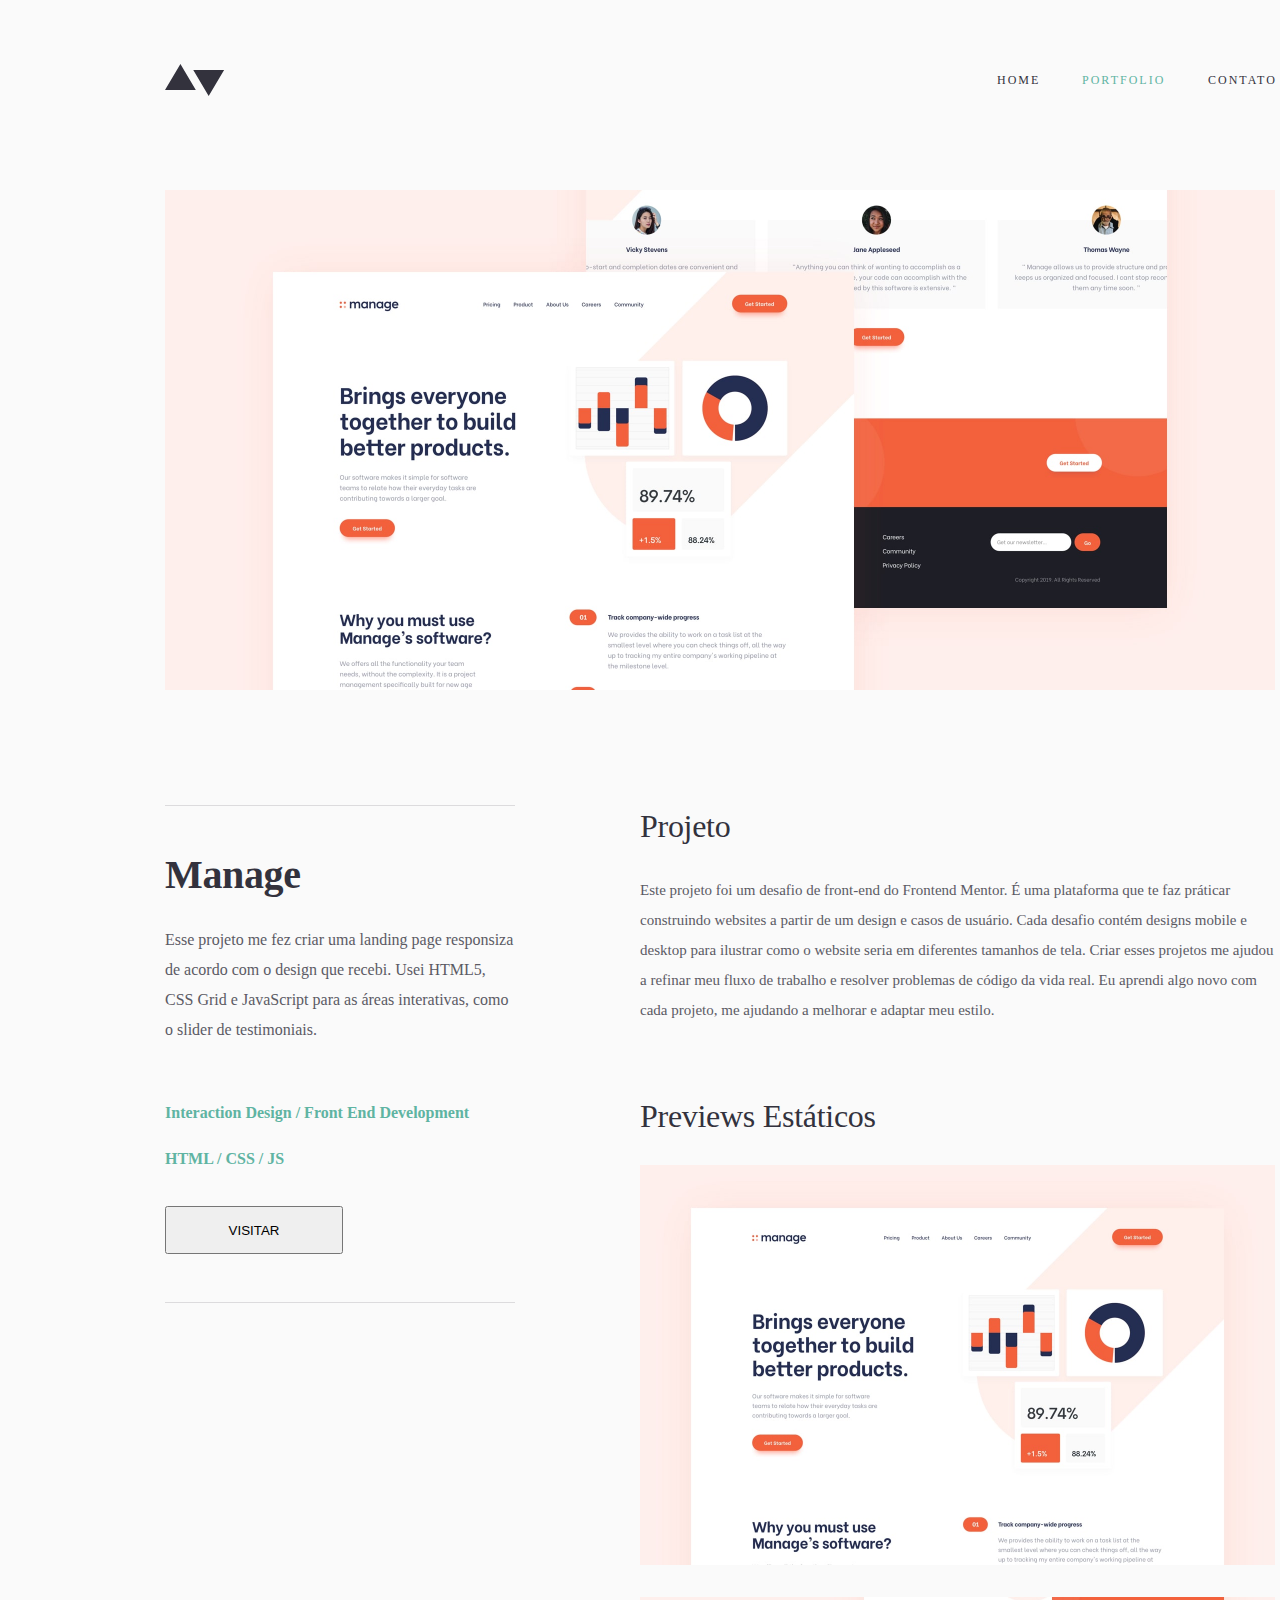
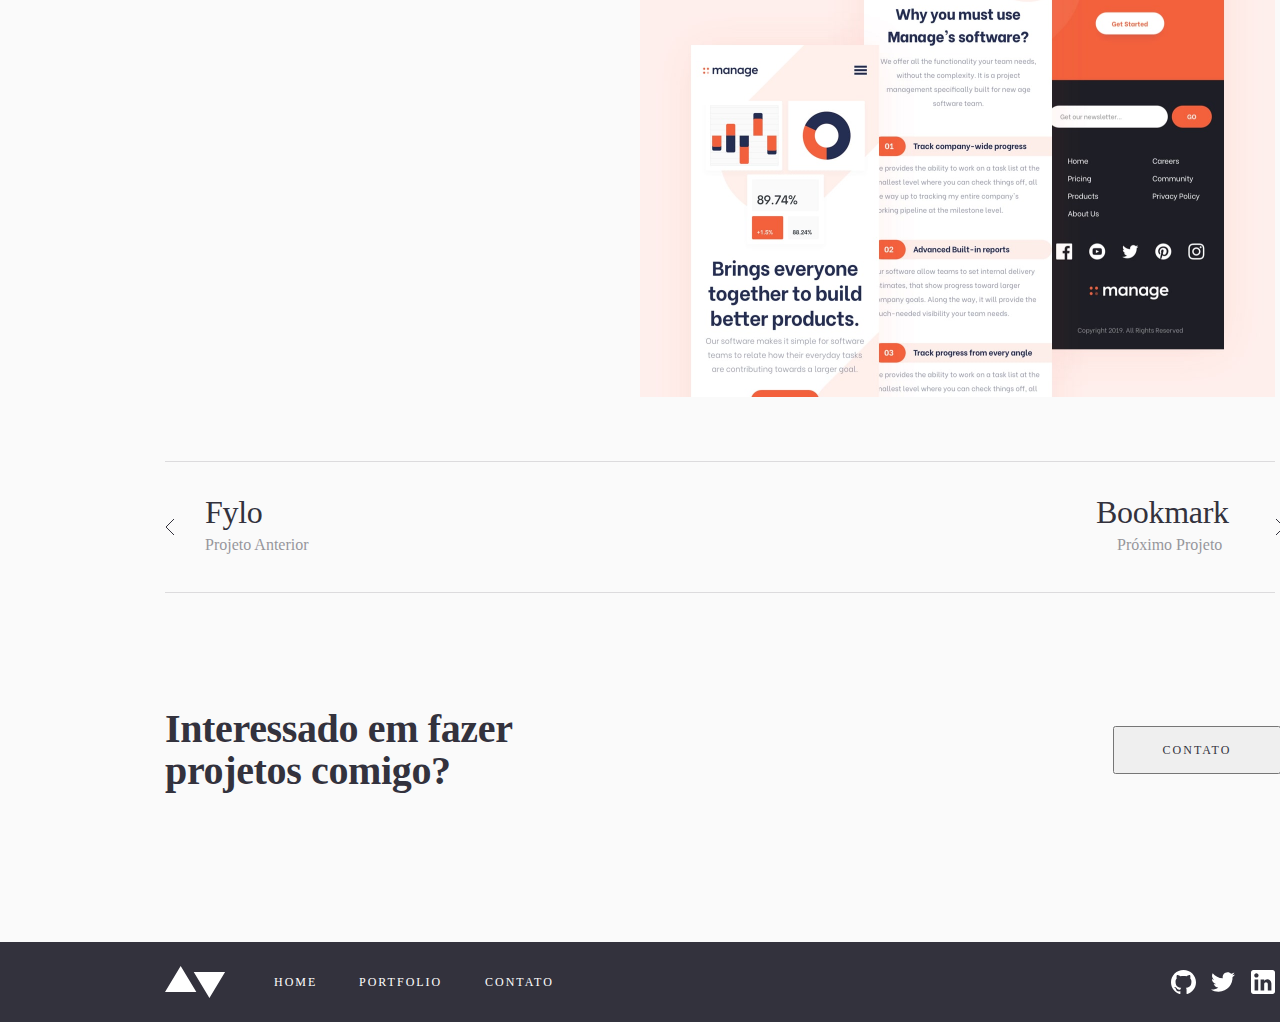
<file: pages/portfolio-01-manage/index.html>
<!DOCTYPE html>
<html lang="en">

<head>
    <meta charset="UTF-8">
    <meta http-equiv="X-UA-Compatible" content="IE=edge">
    <meta name="viewport" content="width=device-width, initial-scale=1.0">
    <title>Manage</title>
    <style>
        @import url(../portfolio-01-manage/style.css);
        @import url(../../css/global.css);
    </style>

</head>

<body>

    <div class="div-body">

        <div class="container">

            <header class="header-home">
                <ul class="home-ul">
                    <li class="home-li"> <a href="../../pages/home/index.html"> HOME</a> </li>
                    <li class="portfolio-li"> <a href="../../pages/portfolio/index.html">PORTFOLIO</a> </li>
                    <li class="contact-li">CONTATO</li>

                    <div class="logo-header"> <img src="../../assets/logo-dark.svg" alt="logo-header"></div>

                </ul>

            </header>

            <section class="manage-hero">

                <div class="image-manage-hero"> <img src="../../assets/portfolio/manage/image-manage-hero.jpg"
                        alt="image-manage-hero"></div>

            </section>

            <aside class="project-description">
                <div class="project-title">
                    <h2>Manage</h2>
                </div>
                <div class="project-text">
                    <h5>Esse projeto me fez criar uma landing page responsiza de acordo com o design que recebi. Usei
                        HTML5, CSS Grid e JavaScript para as áreas interativas, como o slider de testimoniais.</h5>
                </div>
                <div class="project-skills-1">
                    <h5>Interaction Design / Front End Development</h5>
                </div>

                <div class="project-skills-2">
                    <h5>HTML / CSS / JS</h5>
                </div>
                <button class="project-visit">VISITAR</button>

            </aside>

            <div class="project-line-top"></div>
            <div class="project-line-down"></div>



            <section class="main-section">
                <div class="project-resume-title">
                    <h3>Projeto</h3>
                </div>
                <div class="project-resume">
                    <h5>Este projeto foi um desafio de front-end do Frontend Mentor. É uma plataforma que te faz
                        práticar construindo websites a partir de um design e casos de usuário. Cada desafio contém
                        designs mobile e desktop para ilustrar como o website seria em diferentes tamanhos de tela.
                        Criar esses projetos me ajudou a refinar meu fluxo de trabalho e resolver problemas de código da
                        vida real. Eu aprendi algo novo com cada projeto, me ajudando a melhorar e adaptar meu estilo.
                    </h5>
                    <div class="previews-resume-title">
                        <h3>Previews Estáticos</h3>
                    </div>
                </div>
                <div class="previews-1"><img src="../../assets/portfolio/manage/image-manage-preview-1.jpg"
                        alt="previews-1"></div>
                <div class="previews-2"><img src="../../assets/portfolio/manage/image-manage-preview-2.jpg"
                        alt="previews-2"></div>


            </section>

            <section class="contacts-page">

                <div class="contact">
                    <h2>Interessado em fazer projetos comigo?</h2>
                </div>

                <button class="contact-button">
                    <h5>CONTATO</h5>
                </button>

            </section>

            <section class="links-section">

                <div class="links-line-top"></div>
                <div class="links-line-dow"></div>

                <div class="arrow-left"> <a href="../../pages/portfolio-04-fylo/index.html"> <img
                            src="../../assets/icons/arrow-left.svg" alt="arrow-left"> </a>
                </div>

                <div class="arrow-right"> <a href="../../pages/portfolio-02-bookmark/index.html"> <img
                            src="../../assets/icons/arrow-right.svg" alt="arrow-right"> </a>
                </div>

                <div class="project-previous">
                    <h5>Fylo</h5>
                </div>

                <div class="project-previous-description">
                    <h5>Projeto Anterior</h5>
                </div>

                <div class="project-next">
                    <h5>Bookmark</h5>
                </div>

                <div class="project-next-description">
                    <h5>Próximo Projeto</h5>
                </div>

            </section>





            <footer class="footer-page">

                <ul class="footer-home">
                    <li class="footer-home-li"> <a href="../../pages/home/index.html"> HOME</a> </li>
                    <li class="footer-portfolio-li"> <a href="../../pages/portfolio/
                        ">PORTFOLIO</a> </li>
                    <li class="footer-contact-li">CONTATO</li>


                    <div class="footer-light-logo"> <img src="../../assets/logo-light.svg" alt="logolight"></div>
                    <div class="github"> <img src="../../assets/icons/github-light.svg" alt="github"></div>
                    <div class="twitter"> <img src="../../assets/icons/twitter-light.svg" alt="twitter"></div>
                    <div class="linkedin"> <img src="../../assets/icons/linkedin-light.svg" alt="linkedin"></div>
            </footer>


        </div>

    </div>


</body>

</html>
</file>
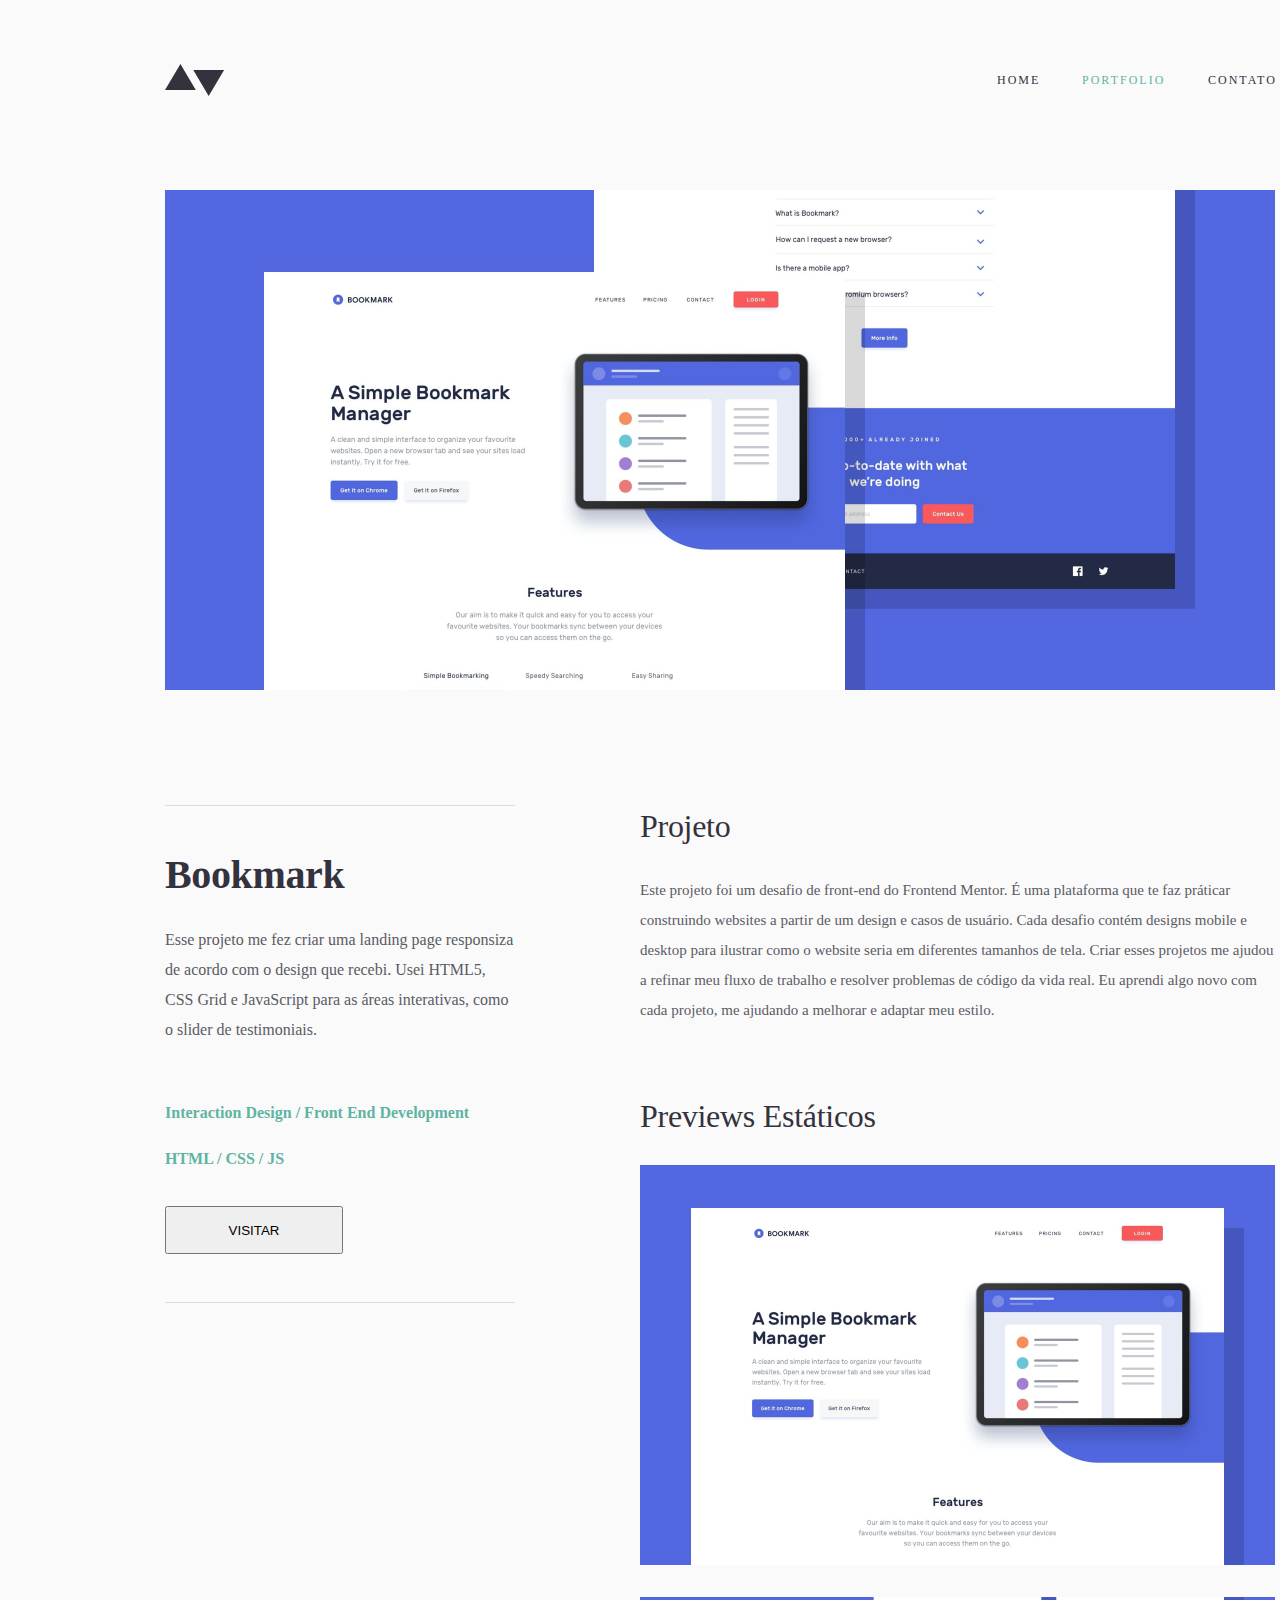
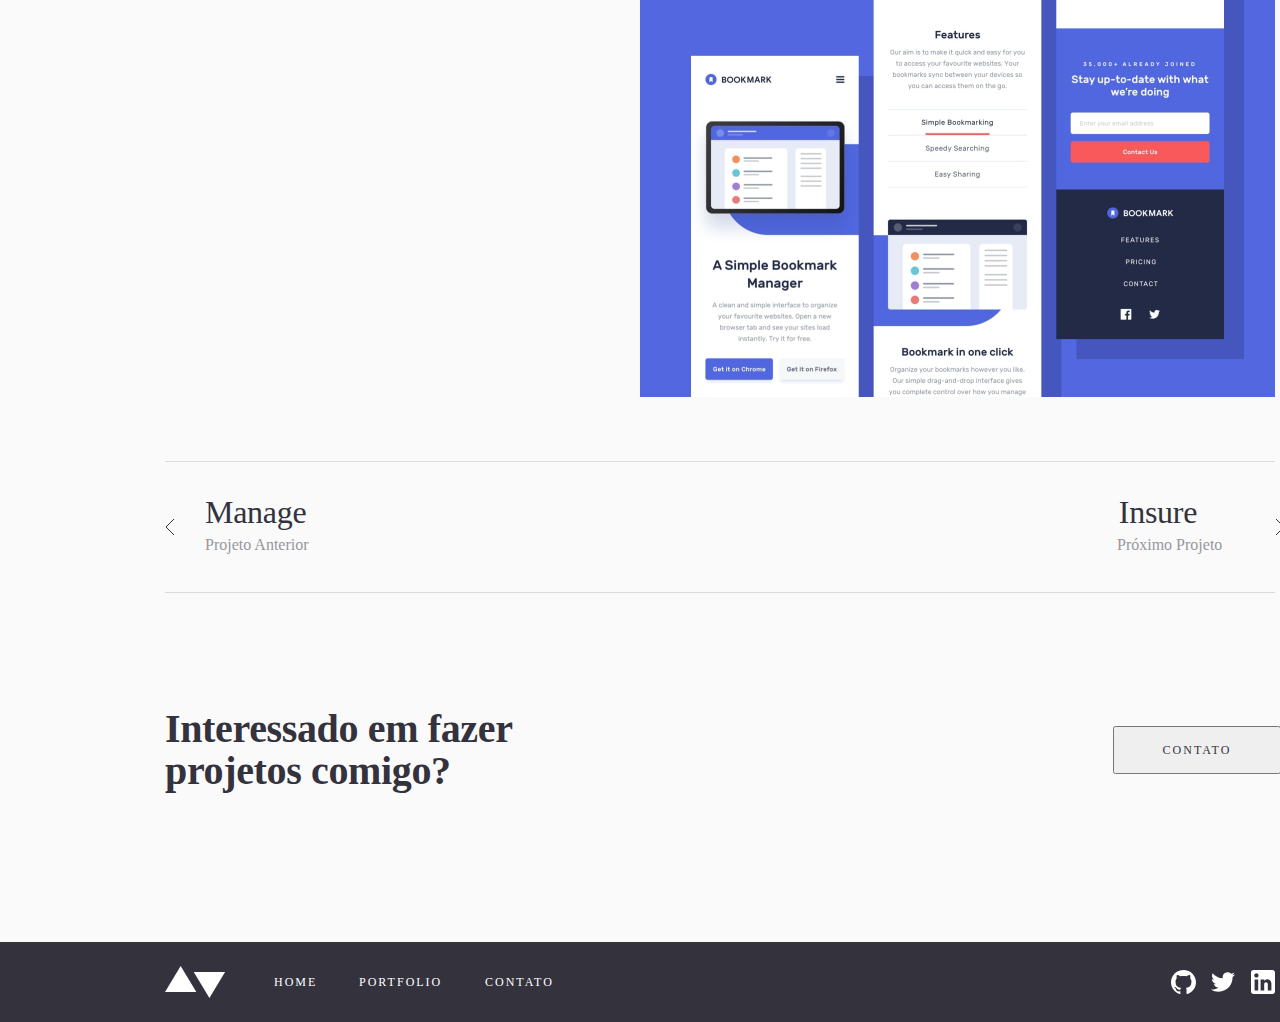
<file: pages/portfolio-02-bookmark/index.html>
<!DOCTYPE html>
<html lang="en">

<head>
    <meta charset="UTF-8">
    <meta http-equiv="X-UA-Compatible" content="IE=edge">
    <meta name="viewport" content="width=device-width, initial-scale=1.0">
    <title>Bookmark</title>


    <style>
        @import url(../portfolio-02-bookmark/style.css);
        @import url(../../css/global.css);
    </style>

</head>

<body>

    <div class="div-body">

        <div class="container">

            <header class="header-home">
                <ul class="home-ul">
                    <li class="home-li"> <a href="../../pages/home/index.html"> HOME</a> </li>
                    <li class="portfolio-li"> <a href="../../pages/portfolio/
                        ">PORTFOLIO</a> </li>
                    <li class="contact-li">CONTATO</li>

                    <div class="logo-header"> <img src="../../assets/logo-dark.svg" alt="logo-header"></div>

                </ul>

            </header>

            <section class="bookmark-hero">

                <div class="image-bookmark-hero"> <img src="../../assets/portfolio/bookmark/image-bookmark-hero.jpg"
                        alt="image-bookmark-hero"></div>

            </section>

            <aside class="project-description">
                <div class="project-title">
                    <h2>Bookmark</h2>
                </div>
                <div class="project-text">
                    <h5>Esse projeto me fez criar uma landing page responsiza de acordo com o design que recebi. Usei
                        HTML5, CSS Grid e JavaScript para as áreas interativas, como o slider de testimoniais.</h5>
                </div>
                <div class="project-skills-1">
                    <h5>Interaction Design / Front End Development</h5>
                </div>

                <div class="project-skills-2">
                    <h5>HTML / CSS / JS</h5>
                </div>
                <button class="project-visit">VISITAR</button>

            </aside>

            <div class="project-line-top"></div>
            <div class="project-line-down"></div>



            <section class="main-section">
                <div class="project-resume-title">
                    <h3>Projeto</h3>
                </div>
                <div class="project-resume">
                    <h5>Este projeto foi um desafio de front-end do Frontend Mentor. É uma plataforma que te faz
                        práticar construindo websites a partir de um design e casos de usuário. Cada desafio contém
                        designs mobile e desktop para ilustrar como o website seria em diferentes tamanhos de tela.
                        Criar esses projetos me ajudou a refinar meu fluxo de trabalho e resolver problemas de código da
                        vida real. Eu aprendi algo novo com cada projeto, me ajudando a melhorar e adaptar meu estilo.
                    </h5>
                    <div class="previews-resume-title">
                        <h3>Previews Estáticos</h3>
                    </div>
                </div>
                <div class="previews-1"><img src="../../assets/portfolio/bookmark/image-bookmark-preview-1.jpg"
                        alt="previews-1"></div>
                <div class="previews-2"><img src="../../assets/portfolio/bookmark/image-bookmark-preview-2.jpg"
                        alt="previews-2"></div>


            </section>

            <section class="contacts-page">

                <div class="contact">
                    <h2>Interessado em fazer projetos comigo?</h2>
                </div>

                <button class="contact-button">
                    <h5>CONTATO</h5>
                </button>

            </section>

            <section class="links-section">

                <div class="links-line-top"></div>
                <div class="links-line-dow"></div>

                <div class="arrow-left"> <a href="../../pages/portfolio-01-manage/index.html"> <img
                            src="../../assets/icons/arrow-left.svg" alt="arrow-left"> </a>
                </div>

                <div class="arrow-right"> <a href="../../pages/portfolio-03-insure/index.html"> <img
                            src="../../assets/icons/arrow-right.svg" alt="arrow-right"> </a>
                </div>

                <div class="project-previous">
                    <h5>Manage</h5>
                </div>

                <div class="project-previous-description">
                    <h5>Projeto Anterior</h5>
                </div>

                <div class="project-next">
                    <h5>Insure</h5>
                </div>

                <div class="project-next-description">
                    <h5>Próximo Projeto</h5>
                </div>

            </section>





            <footer class="footer-page">

                <ul class="footer-home">
                    <li class="footer-home-li"> <a href="../../pages/home/index.html"> HOME</a> </li>
                    <li class="footer-portfolio-li"> <a href="../../pages/portfolio/index.html">PORTFOLIO</a> </li>
                    <li class="footer-contact-li">CONTATO</li>


                    <div class="footer-light-logo"> <img src="../../assets/logo-light.svg" alt="logolight"></div>
                    <div class="github"> <img src="../../assets/icons/github-light.svg" alt="github"></div>
                    <div class="twitter"> <img src="../../assets/icons/twitter-light.svg" alt="twitter"></div>
                    <div class="linkedin"> <img src="../../assets/icons/linkedin-light.svg" alt="linkedin"></div>
            </footer>


        </div>

    </div>


</body>

</html>
</file>
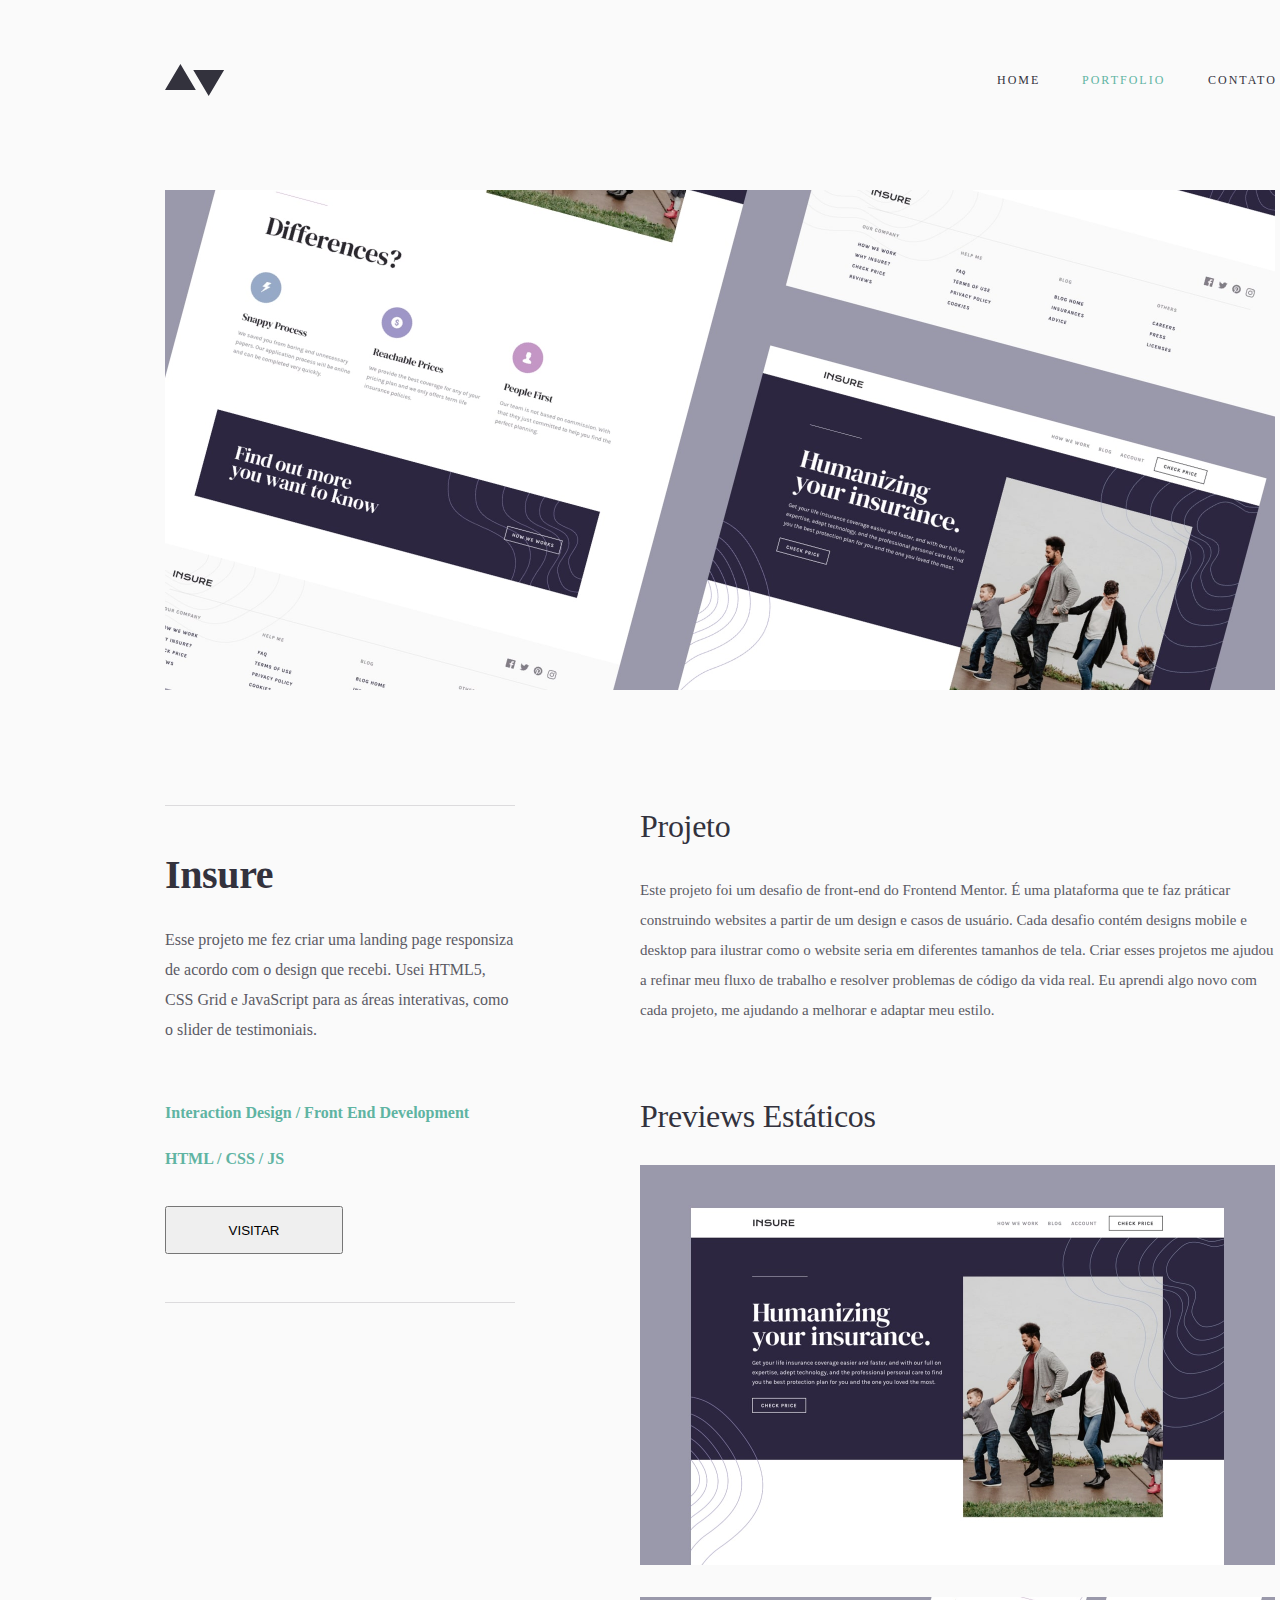
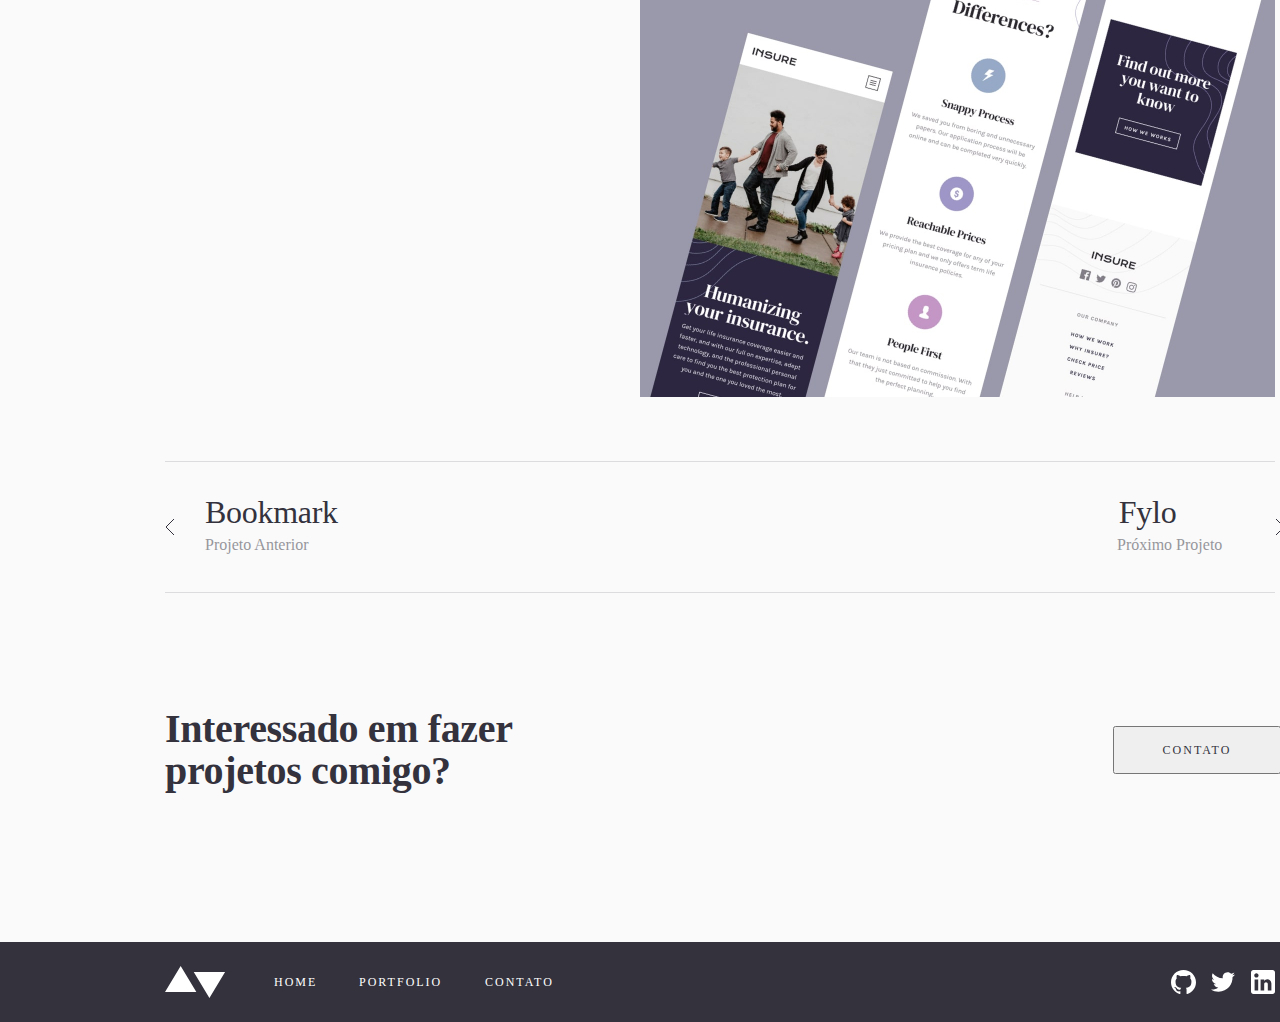
<file: pages/portfolio-03-insure/index.html>
<!DOCTYPE html>
<html lang="en">

<head>
    <meta charset="UTF-8">
    <meta http-equiv="X-UA-Compatible" content="IE=edge">
    <meta name="viewport" content="width=device-width, initial-scale=1.0">
    <title>Insure</title>
    <style>
        @import url(../portfolio-03-insure/style.css);
        @import url(../../css/global.css);
    </style>

</head>

<body>

    <div class="div-body">

        <div class="container">

            <header class="header-home">
                <ul class="home-ul">
                    <li class="home-li"> <a href="../../pages/home/index.html"> HOME</a> </li>
                    <li class="portfolio-li"> <a href="../../pages/portfolio/
                        ">PORTFOLIO</a> </li>
                    <li class="contact-li">CONTATO</li>

                    <div class="logo-header"> <img src="../../assets/logo-dark.svg" alt="logo-header"></div>

                </ul>

            </header>

            <section class="insure-hero">

                <div class="image-insure-hero"> <img src="../../assets/portfolio/insure/image-insure-hero.jpg"
                        alt="image-insure-hero"></div>

            </section>

            <aside class="project-description">
                <div class="project-title">
                    <h2>Insure</h2>
                </div>
                <div class="project-text">
                    <h5>Esse projeto me fez criar uma landing page responsiza de acordo com o design que recebi. Usei
                        HTML5, CSS Grid e JavaScript para as áreas interativas, como o slider de testimoniais.</h5>
                </div>
                <div class="project-skills-1">
                    <h5>Interaction Design / Front End Development</h5>
                </div>

                <div class="project-skills-2">
                    <h5>HTML / CSS / JS</h5>
                </div>
                <button class="project-visit">VISITAR</button>

            </aside>

            <div class="project-line-top"></div>
            <div class="project-line-down"></div>



            <section class="main-section">
                <div class="project-resume-title">
                    <h3>Projeto</h3>
                </div>
                <div class="project-resume">
                    <h5>Este projeto foi um desafio de front-end do Frontend Mentor. É uma plataforma que te faz
                        práticar construindo websites a partir de um design e casos de usuário. Cada desafio contém
                        designs mobile e desktop para ilustrar como o website seria em diferentes tamanhos de tela.
                        Criar esses projetos me ajudou a refinar meu fluxo de trabalho e resolver problemas de código da
                        vida real. Eu aprendi algo novo com cada projeto, me ajudando a melhorar e adaptar meu estilo.
                    </h5>
                    <div class="previews-resume-title">
                        <h3>Previews Estáticos</h3>
                    </div>
                </div>
                <div class="previews-1"><img src="../../assets/portfolio/insure/image-insure-preview-1.jpg"
                        alt="previews-1"></div>
                <div class="previews-2"><img src="../../assets/portfolio/insure/image-insure-preview-2.jpg"
                        alt="previews-2"></div>


            </section>

            <section class="contacts-page">

                <div class="contact">
                    <h2>Interessado em fazer projetos comigo?</h2>
                </div>

                <button class="contact-button">
                    <h5>CONTATO</h5>
                </button>

            </section>

            <section class="links-section">

                <div class="links-line-top"></div>
                <div class="links-line-dow"></div>

                <div class="arrow-left"> <a href="../../pages/portfolio-02-bookmark/index.html"> <img
                            src="../../assets/icons/arrow-left.svg" alt="arrow-left"> </a>
                </div>

                <div class="arrow-right"> <a href="../../pages/portfolio-04-fylo/index.html"> <img
                            src="../../assets/icons/arrow-right.svg" alt="arrow-right"> </a>
                </div>

                <div class="project-previous">
                    <h5>Bookmark</h5>
                </div>

                <div class="project-previous-description">
                    <h5>Projeto Anterior</h5>
                </div>

                <div class="project-next">
                    <h5>Fylo</h5>
                </div>

                <div class="project-next-description">
                    <h5>Próximo Projeto</h5>
                </div>

            </section>





            <footer class="footer-page">

                <ul class="footer-home">
                    <li class="footer-home-li"> <a href="../../pages/home/index.html"> HOME</a> </li>
                    <li class="footer-portfolio-li"> <a href="../../pages/portfolio/index.html">PORTFOLIO</a> </li>
                    <li class="footer-contact-li">CONTATO</li>


                    <div class="footer-light-logo"> <img src="../../assets/logo-light.svg" alt="logolight"></div>
                    <div class="github"> <img src="../../assets/icons/github-light.svg" alt="github"></div>
                    <div class="twitter"> <img src="../../assets/icons/twitter-light.svg" alt="twitter"></div>
                    <div class="linkedin"> <img src="../../assets/icons/linkedin-light.svg" alt="linkedin"></div>
            </footer>


        </div>

    </div>


</body>

</html>
</file>
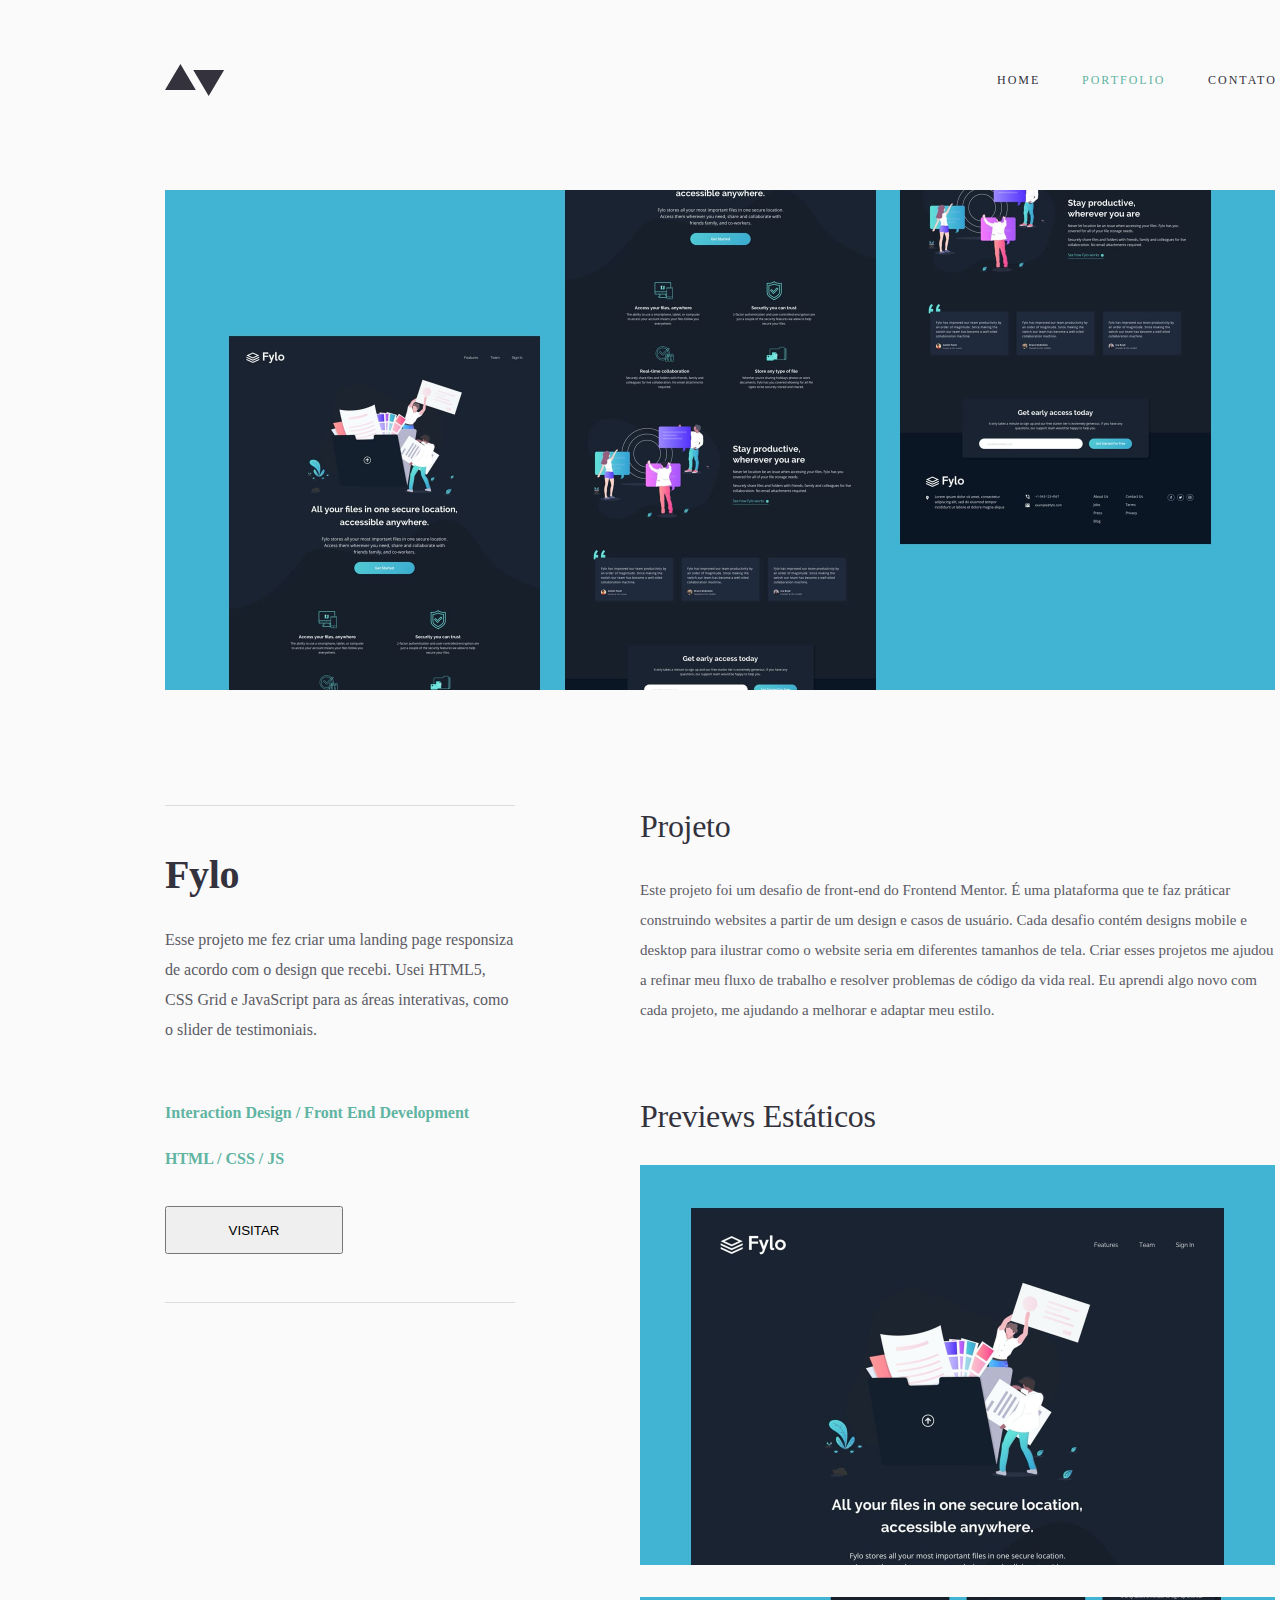
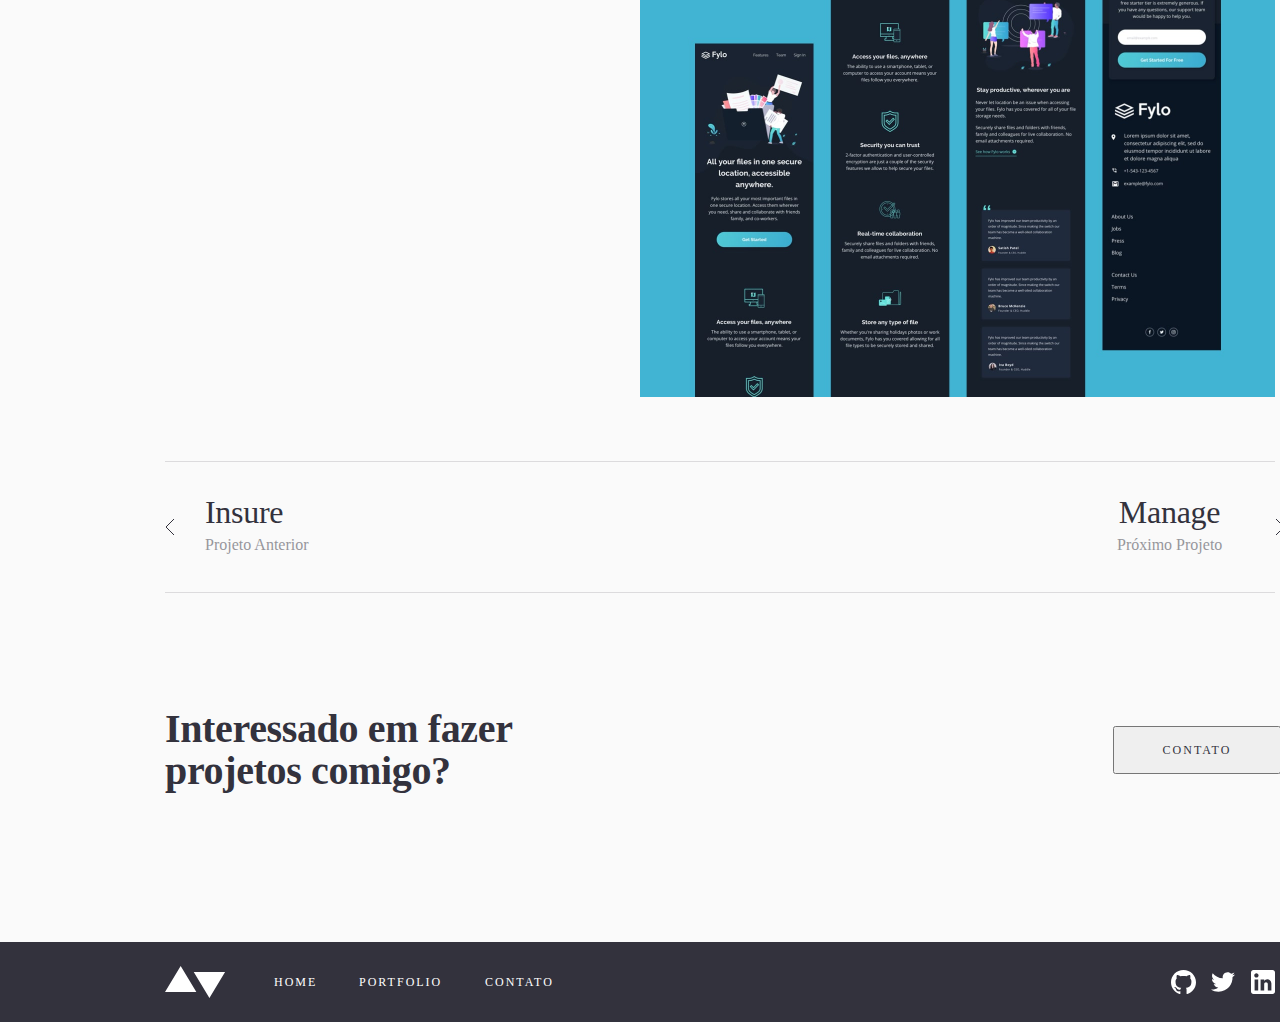
<file: pages/portfolio-04-fylo/index.html>
<!DOCTYPE html>
<html lang="en">

<head>
    <meta charset="UTF-8">
    <meta http-equiv="X-UA-Compatible" content="IE=edge">
    <meta name="viewport" content="width=device-width, initial-scale=1.0">
    <title>Fylo</title>
    <style>
        @import url(../portfolio-04-fylo/style.css);
        @import url(../../css/global.css);
    </style>

</head>

<body>

    <div class="div-body">

        <div class="container">

            <header class="header-home">
                <ul class="home-ul">
                    <li class="home-li"> <a href="../../pages/home/index.html"> HOME</a> </li>
                    <li class="portfolio-li"> <a href="../../pages/portfolio/index.html">PORTFOLIO</a> </li>
                    <li class="contact-li">CONTATO</li>

                    <div class="logo-header"> <img src="../../assets/logo-dark.svg" alt="logo-header"></div>

                </ul>

            </header>

            <section class="fylo-hero">

                <div class="image-fylo-hero"> <img src="../../assets/portfolio/fylo/image-fylo-hero.jpg"
                        alt="image-fylo-hero"></div>

            </section>

            <aside class="project-description">
                <div class="project-title">
                    <h2>Fylo</h2>
                </div>
                <div class="project-text">
                    <h5>Esse projeto me fez criar uma landing page responsiza de acordo com o design que recebi. Usei
                        HTML5, CSS Grid e JavaScript para as áreas interativas, como o slider de testimoniais.</h5>
                </div>
                <div class="project-skills-1">
                    <h5>Interaction Design / Front End Development</h5>
                </div>

                <div class="project-skills-2">
                    <h5>HTML / CSS / JS</h5>
                </div>
                <button class="project-visit">VISITAR</button>

            </aside>

            <div class="project-line-top"></div>
            <div class="project-line-down"></div>



            <section class="main-section">
                <div class="project-resume-title">
                    <h3>Projeto</h3>
                </div>
                <div class="project-resume">
                    <h5>Este projeto foi um desafio de front-end do Frontend Mentor. É uma plataforma que te faz
                        práticar construindo websites a partir de um design e casos de usuário. Cada desafio contém
                        designs mobile e desktop para ilustrar como o website seria em diferentes tamanhos de tela.
                        Criar esses projetos me ajudou a refinar meu fluxo de trabalho e resolver problemas de código da
                        vida real. Eu aprendi algo novo com cada projeto, me ajudando a melhorar e adaptar meu estilo.
                    </h5>
                    <div class="previews-resume-title">
                        <h3>Previews Estáticos</h3>
                    </div>
                </div>
                <div class="previews-1"><img src="../../assets/portfolio/fylo/image-fylo-preview-1.jpg"
                        alt="previews-1"></div>
                <div class="previews-2"><img src="../../assets/portfolio/fylo/image-fylo-preview-2.jpg"
                        alt="previews-2"></div>


            </section>

            <section class="contacts-page">

                <div class="contact">
                    <h2>Interessado em fazer projetos comigo?</h2>
                </div>

                <button class="contact-button">
                    <h5>CONTATO</h5>
                </button>

            </section>

            <section class="links-section">

                <div class="links-line-top"></div>
                <div class="links-line-dow"></div>

                <div class="arrow-left"> <a href="../../pages/portfolio-03-insure/index.html"> <img
                            src="../../assets/icons/arrow-left.svg" alt="arrow-left"> </a>
                </div>

                <div class="arrow-right"> <a href="../../pages/portfolio-01-manage/index.html"> <img
                            src="../../assets/icons/arrow-right.svg" alt="arrow-right"> </a>
                </div>

                <div class="project-previous">
                    <h5>Insure</h5>
                </div>

                <div class="project-previous-description">
                    <h5>Projeto Anterior</h5>
                </div>

                <div class="project-next">
                    <h5>Manage</h5>
                </div>

                <div class="project-next-description">
                    <h5>Próximo Projeto</h5>
                </div>

            </section>





            <footer class="footer-page">

                <ul class="footer-home">
                    <li class="footer-home-li"> <a href="../../pages/home/index.html"> HOME</a> </li>
                    <li class="footer-portfolio-li"> <a href="../../pages/portfolio/index.html">PORTFOLIO</a> </li>
                    <li class="footer-contact-li">CONTATO</li>


                    <div class="footer-light-logo"> <img src="../../assets/logo-light.svg" alt="logolight"></div>
                    <div class="github"> <img src="../../assets/icons/github-light.svg" alt="github"></div>
                    <div class="twitter"> <img src="../../assets/icons/twitter-light.svg" alt="twitter"></div>
                    <div class="linkedin"> <img src="../../assets/icons/linkedin-light.svg" alt="linkedin"></div>
            </footer>


        </div>

    </div>


</body>

</html>
</file>
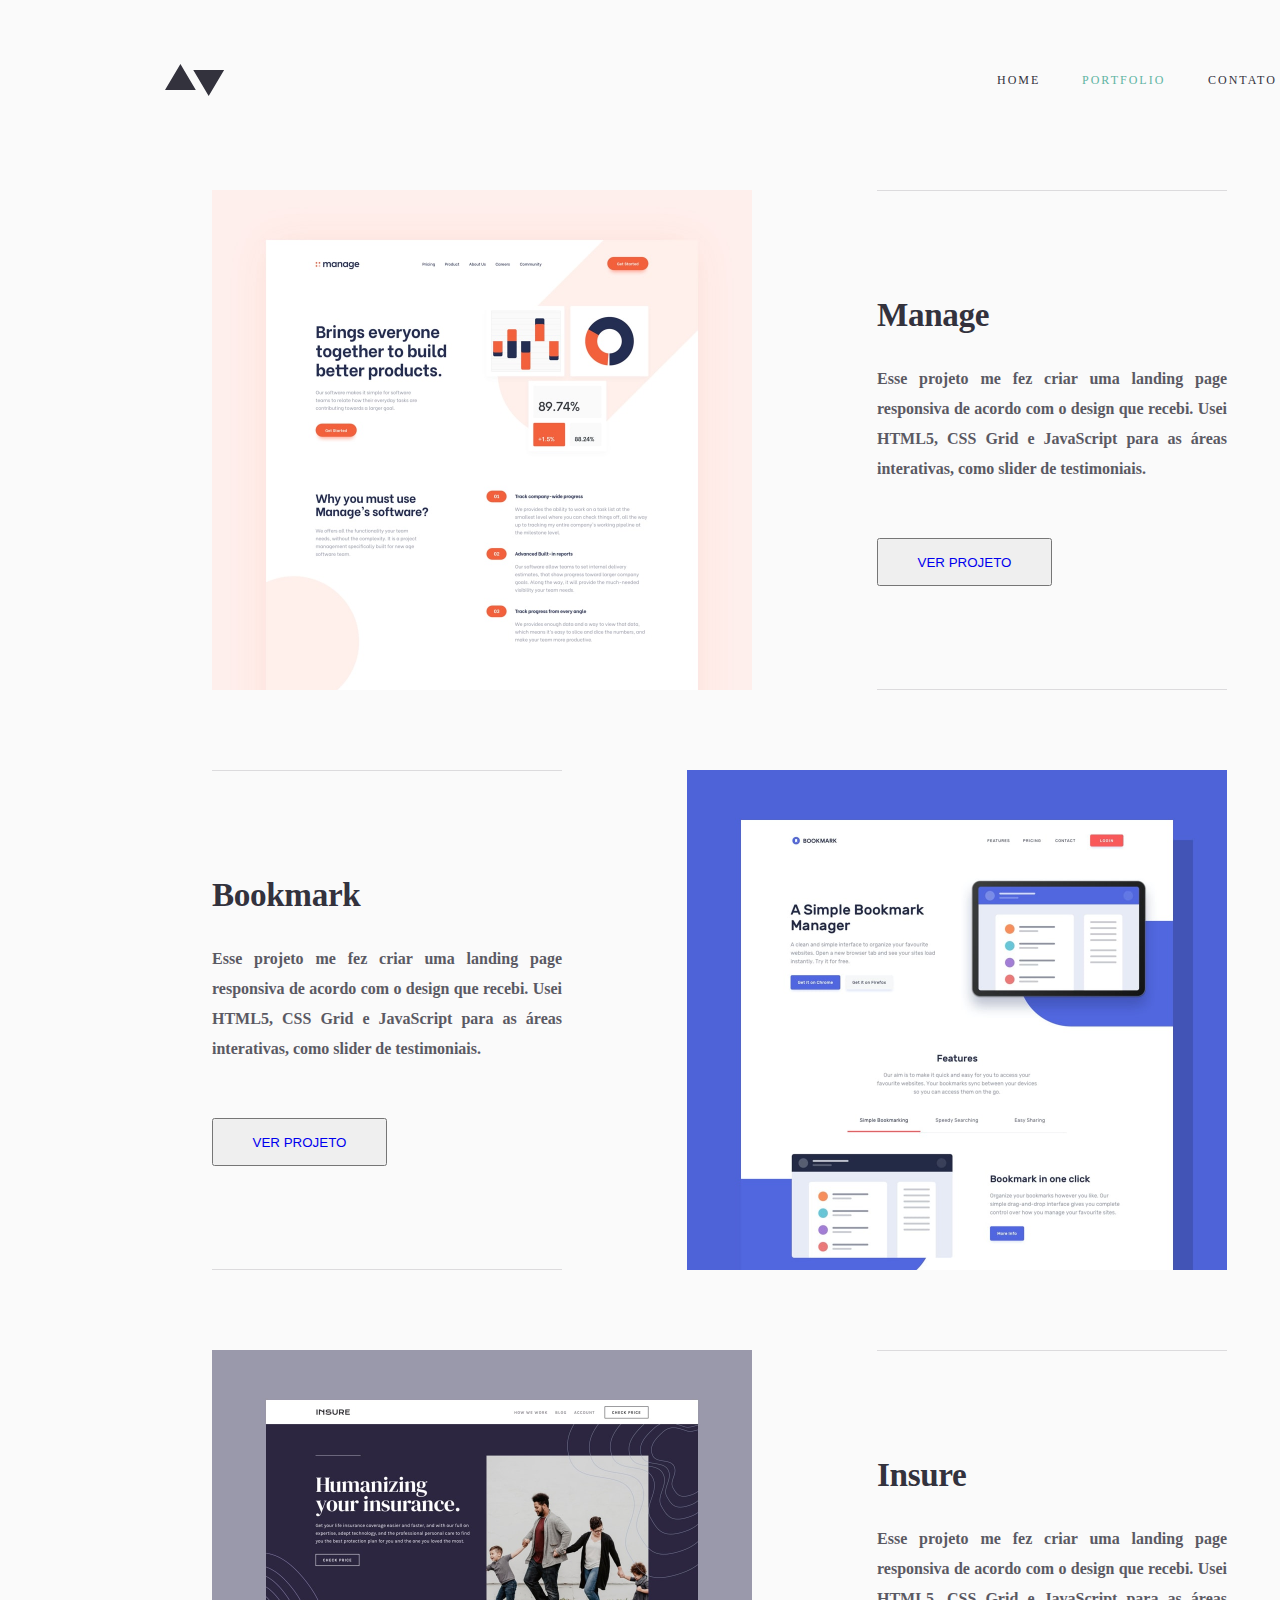
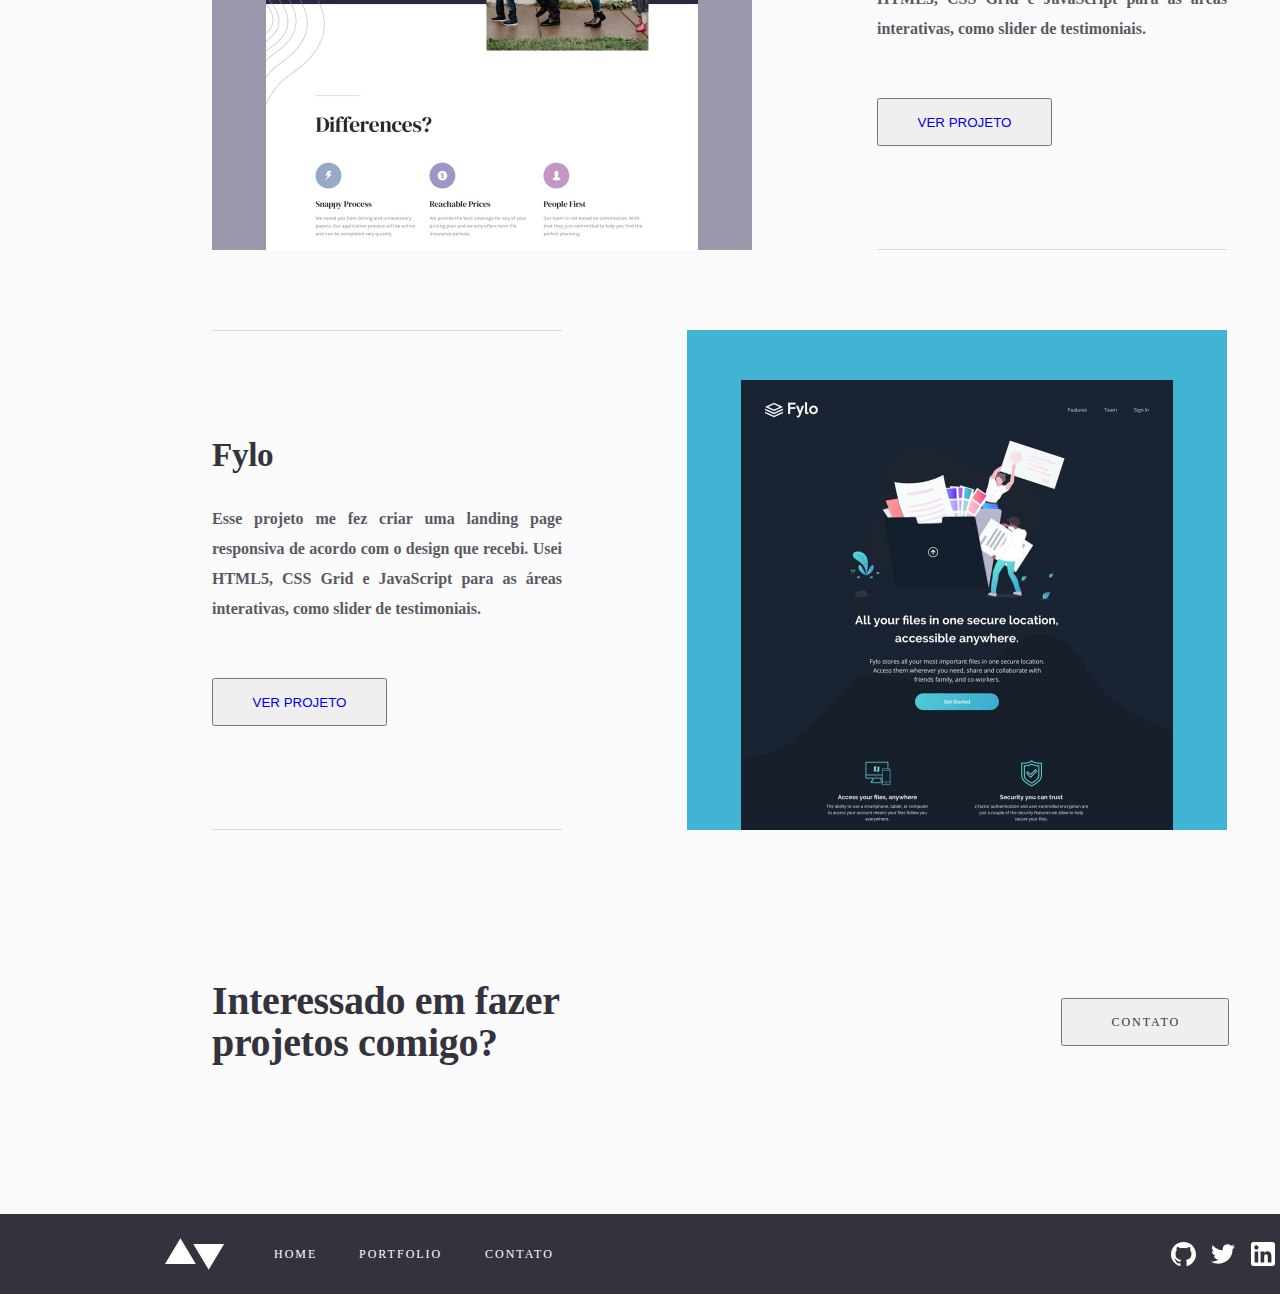
<file: pages/portfolio/index.html>
<!DOCTYPE html>
<html lang="en">

<head>
    <meta charset="UTF-8">
    <meta http-equiv="X-UA-Compatible" content="IE=edge">
    <meta name="viewport" content="width=device-width, initial-scale=1.0">
    <title>Portfolio</title>
    <style>
        @import url(../portfolio/style.css);
    </style>
</head>

<body>

    <div class="div-body">

        <div class="container">

            <header class="header-home">
                <ul class="home-ul">
                    <li class="home-li"> <a href="../../pages/home/index.html"> HOME </a> </li>
                    <li class="portfolio-li"><a href="../../pages/portfolio/index.html">PORTFOLIO</a> </li>
                    <li class="contact-li">CONTATO</li>

                    <div class="logo-header"> <img src="../../assets/logo-dark.svg" alt="logo-header"></div>

                </ul>

            </header>

            <section class="portfolio-projects">


                <div class="manage-image"><img src="../../assets/portfolio/manage/image-portfolio-manage.jpg"
                        alt="manage-image">
                </div>
                <div class="manage-title">
                    <h5>Manage</h5>
                </div>
                <div class="manage-text">
                    <h4>Esse projeto me fez criar uma landing page responsiva de acordo com o design que recebi. Usei
                        HTML5, CSS Grid e JavaScript para as áreas interativas, como slider de testimoniais.</h4>
                </div>
                <button class="manage-button"><a href="../../pages/portfolio-01-manage/index.html">VER PROJETO</a>
                </button>

                <div class="manage-line-top"></div>
                <div class="manage-line-dow"></div>



                <div class="bookmark-image"><img src="../../assets/portfolio/bookmark/image-portfolio-bookmark.jpg"
                        alt="bookmark-image">
                </div>
                <div class="bookmark-title">
                    <h5>Bookmark</h5>
                </div>
                <div class="bookmark-text">
                    <h4>Esse projeto me fez criar uma landing page responsiva de acordo com o design que recebi. Usei
                        HTML5, CSS Grid e JavaScript para as áreas interativas, como slider de testimoniais.</h4>
                </div>
                <button class="bookmark-button"> <a href="../../pages/portfolio-02-bookmark/index.html"> VER PROJETO
                    </a> </button>

                <div class="bookmark-line-top"></div>
                <div class="bookmark-line-dow"></div>

                <div class="insure-image"><img src="../../assets/portfolio/insure/image-portfolio-insure.jpg"
                        alt="insure-image">
                </div>
                <div class="insure-title">
                    <h5>Insure</h5>
                </div>
                <div class="insure-text">
                    <h4>Esse projeto me fez criar uma landing page responsiva de acordo com o design que recebi. Usei
                        HTML5, CSS Grid e JavaScript para as áreas interativas, como slider de testimoniais.</h4>
                </div>
                <button class="insure-button"> <a href="../../pages/portfolio-03-insure/index.html">VER PROJETO</a>
                </button>

                <div class="insure-line-top"></div>
                <div class="insure-line-dow"></div>


                <div class="fylo-image"><img src="../../assets/portfolio/fylo/image-portfolio-fylo.jpg"
                        alt="fylo-image">
                </div>
                <div class="fylo-title">
                    <h5>Fylo</h5>
                </div>
                <div class="fylo-text">
                    <h4>Esse projeto me fez criar uma landing page responsiva de acordo com o design que recebi. Usei
                        HTML5, CSS Grid e JavaScript para as áreas interativas, como slider de testimoniais.</h4>
                </div>
                <button class="fylo-button"> <a href="../../pages/portfolio-04-fylo/index.html">VER PROJETO</a>
                </button>

                <div class="fylo-line-top"></div>
                <div class="fylo-line-dow"></div>

            </section>

            <section class="contacts">

                <div class="contact">
                    <h2>Interessado em fazer projetos comigo?</h2>
                </div>

                <button class="contact-button">
                    <h5>CONTATO</h5>
                </button>

            </section>


            <footer class="footer-page">

                <ul class="footer-home">
                    <li class="footer-home-li"> <a href="../../pages/home/index.html"> HOME</a> </li>
                    <li class="footer-portfolio-li"> <a href="../../pages/portfolio/index.html">PORTFOLIO</a> </li>
                    <li class="footer-contact-li">CONTATO</li>


                    <div class="footer-light-logo"> <img src="../../assets/logo-light.svg" alt="logolight"></div>
                    <div class="github"> <img src="../../assets/icons/github-light.svg" alt="github"></div>
                    <div class="twitter"> <img src="../../assets/icons/twitter-light.svg" alt="twitter"></div>
                    <div class="linkedin"> <img src="../../assets/icons/linkedin-light.svg" alt="linkedin"></div>
            </footer>


        </div>

    </div>


</body>

</html>
</file>
